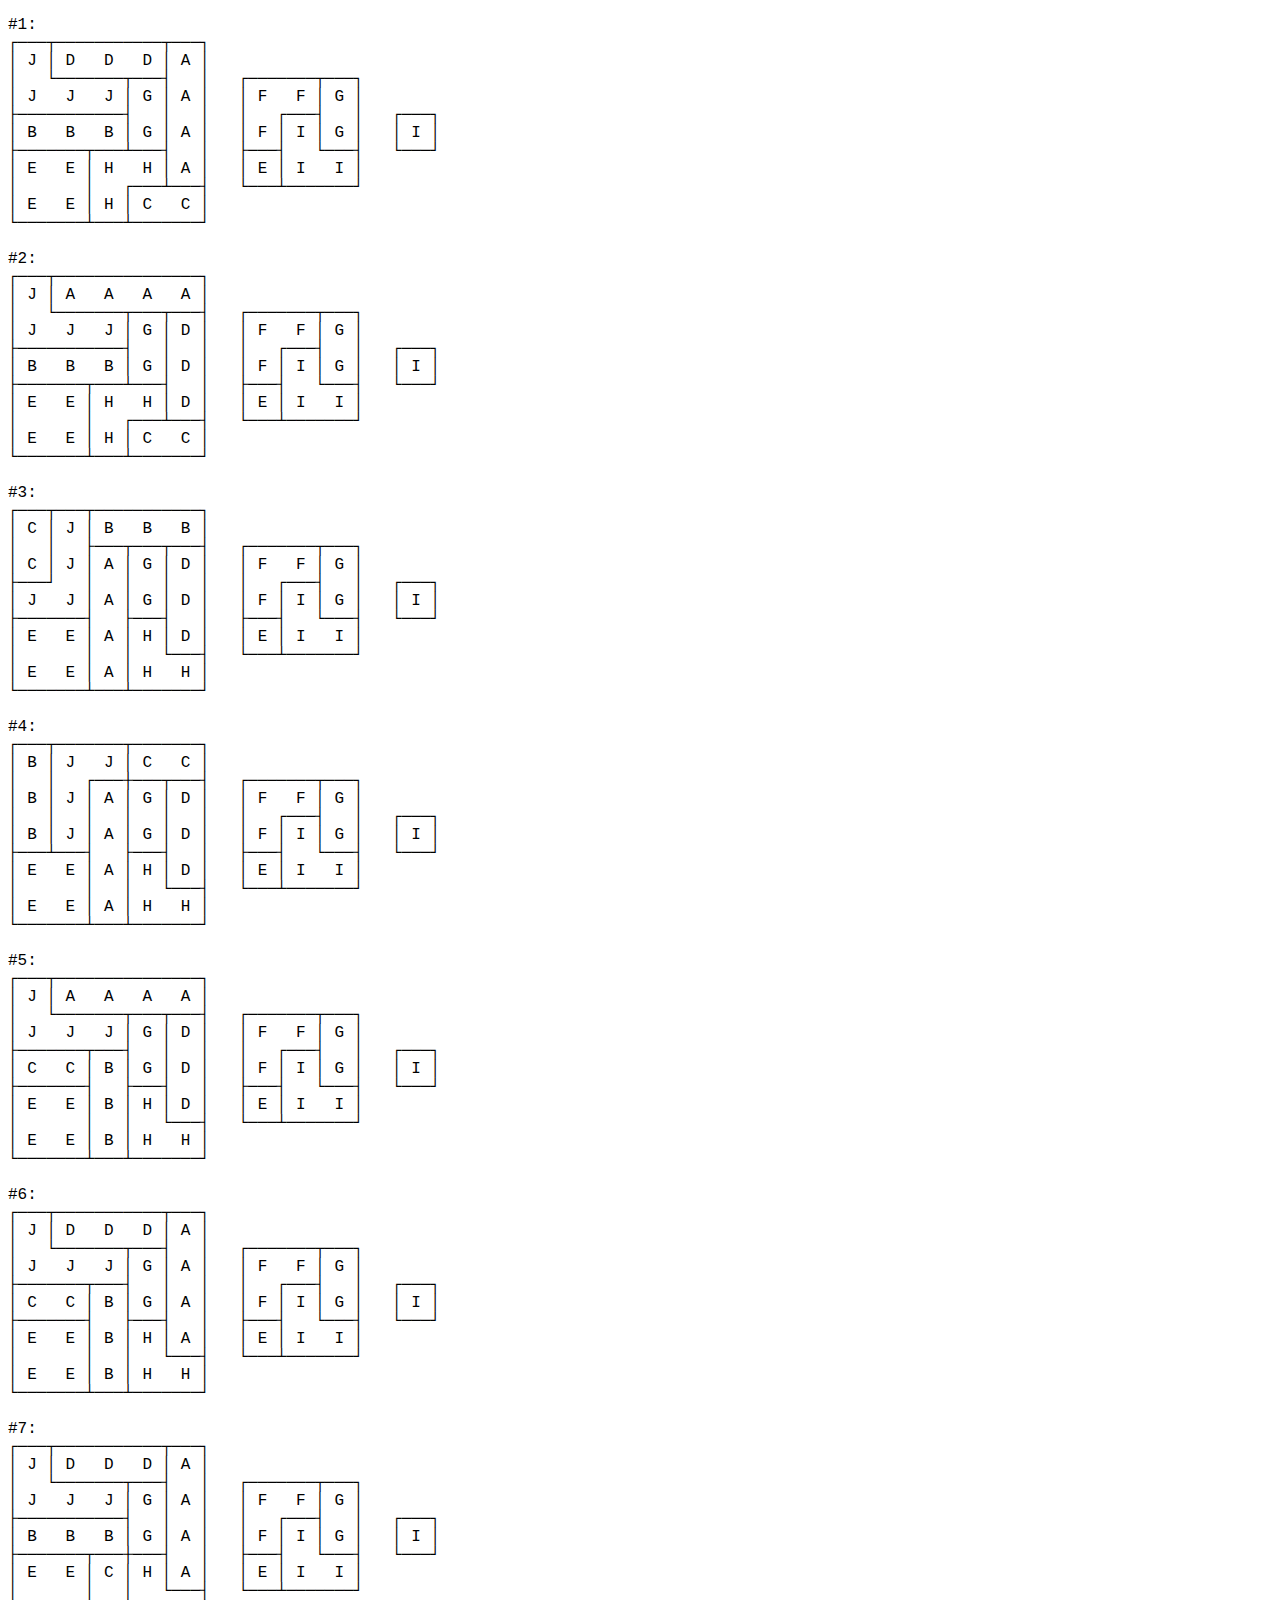
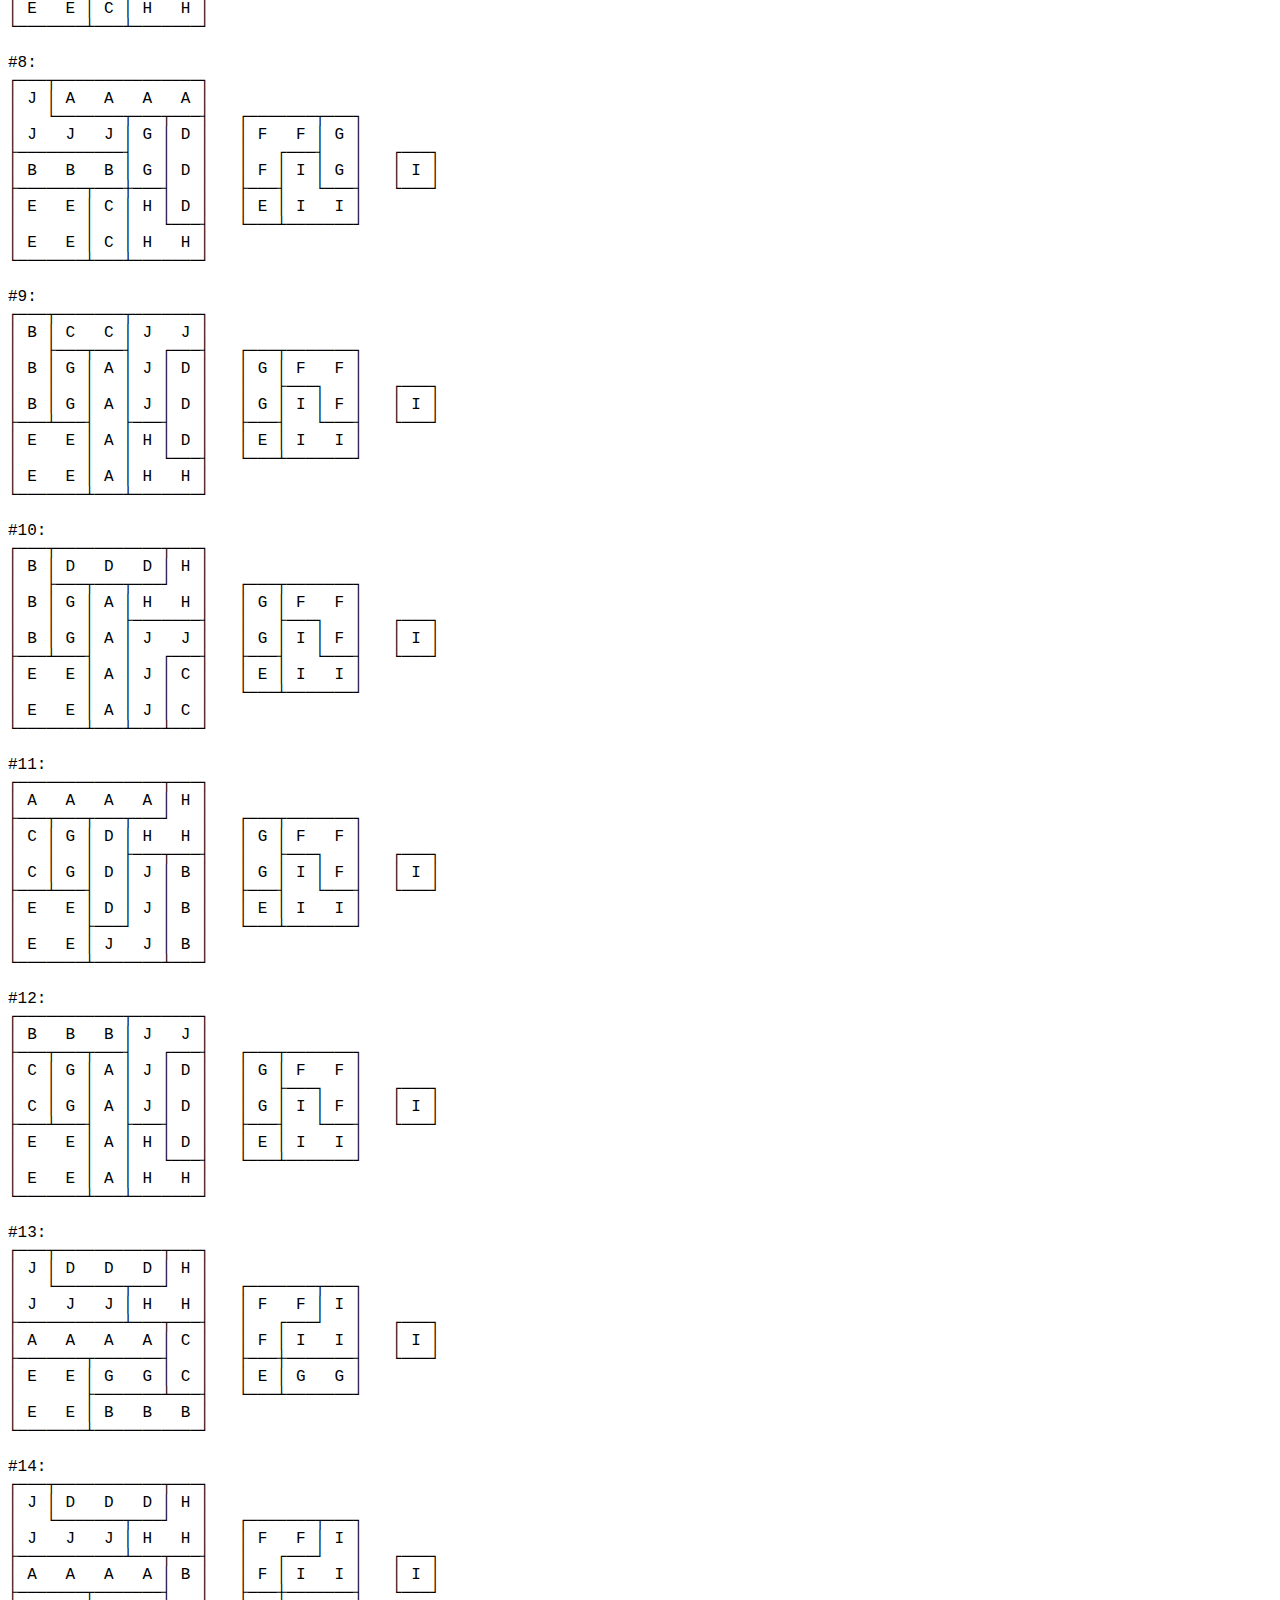
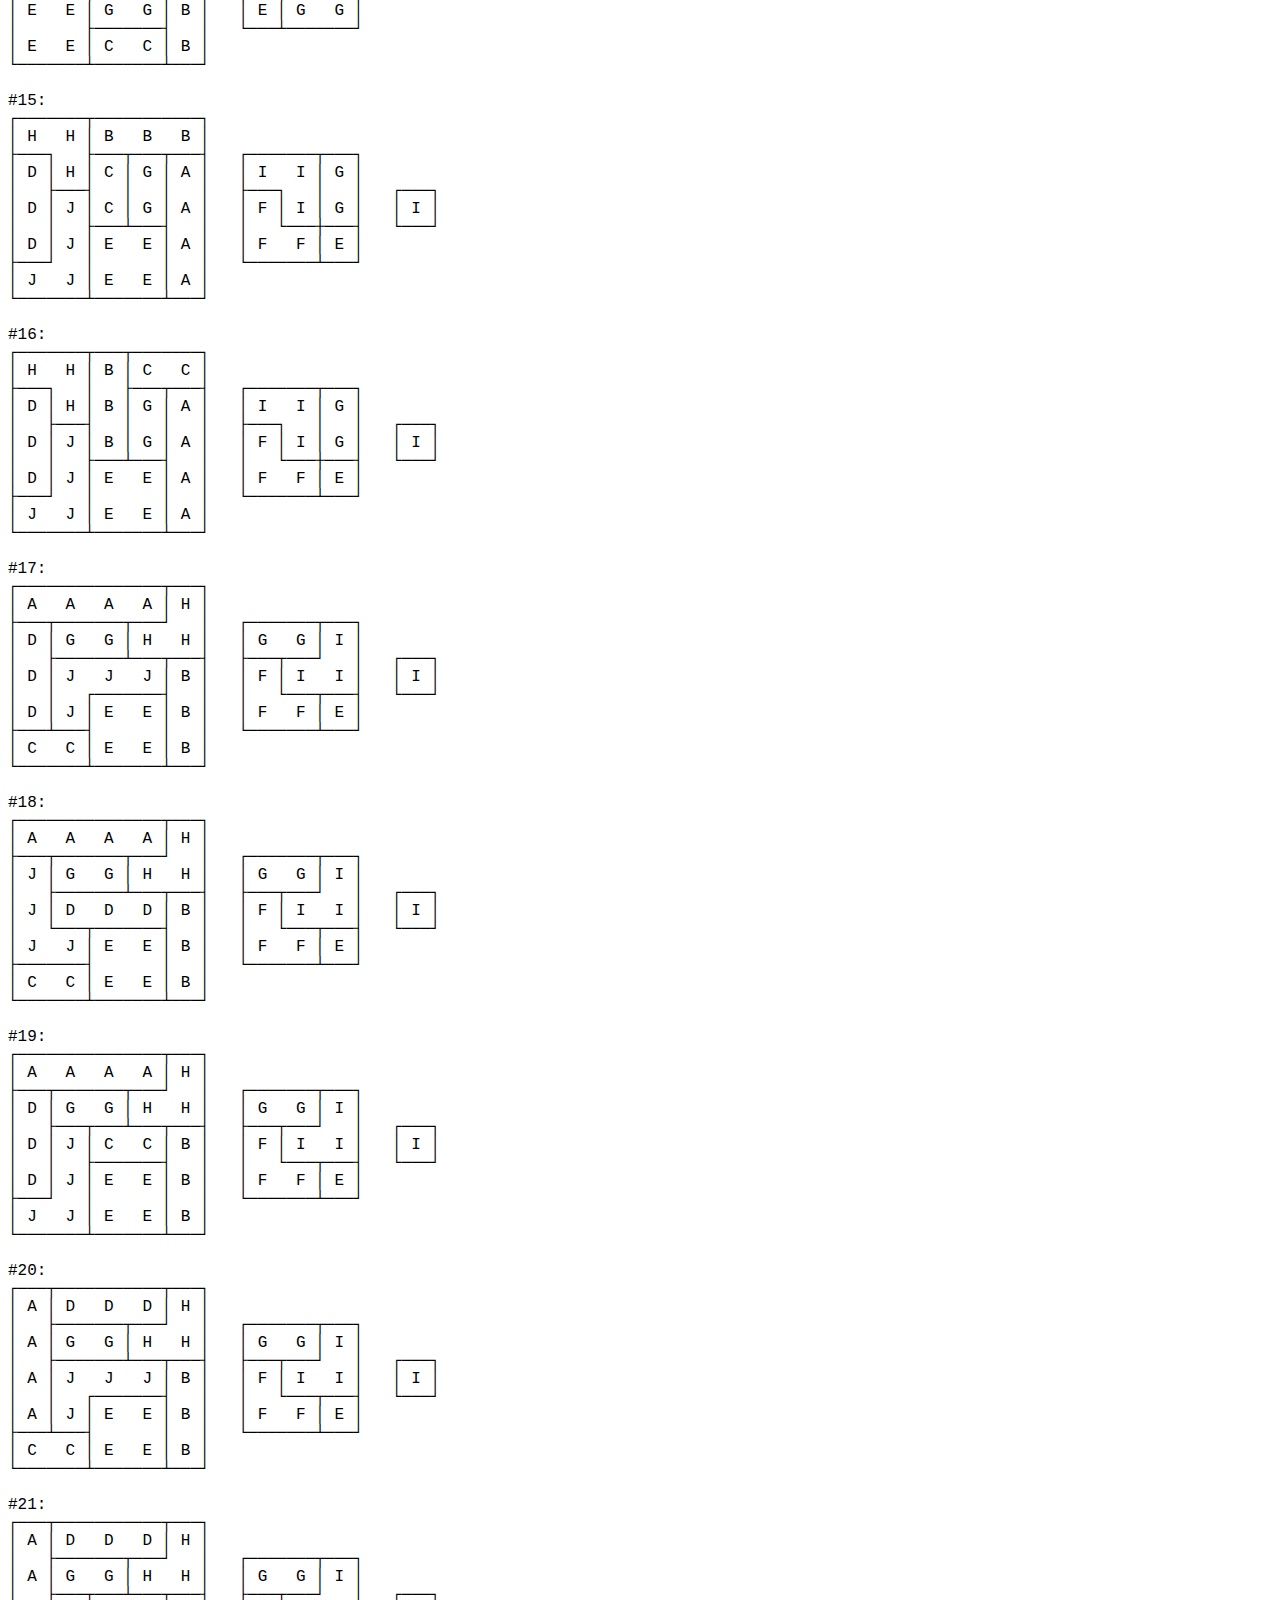
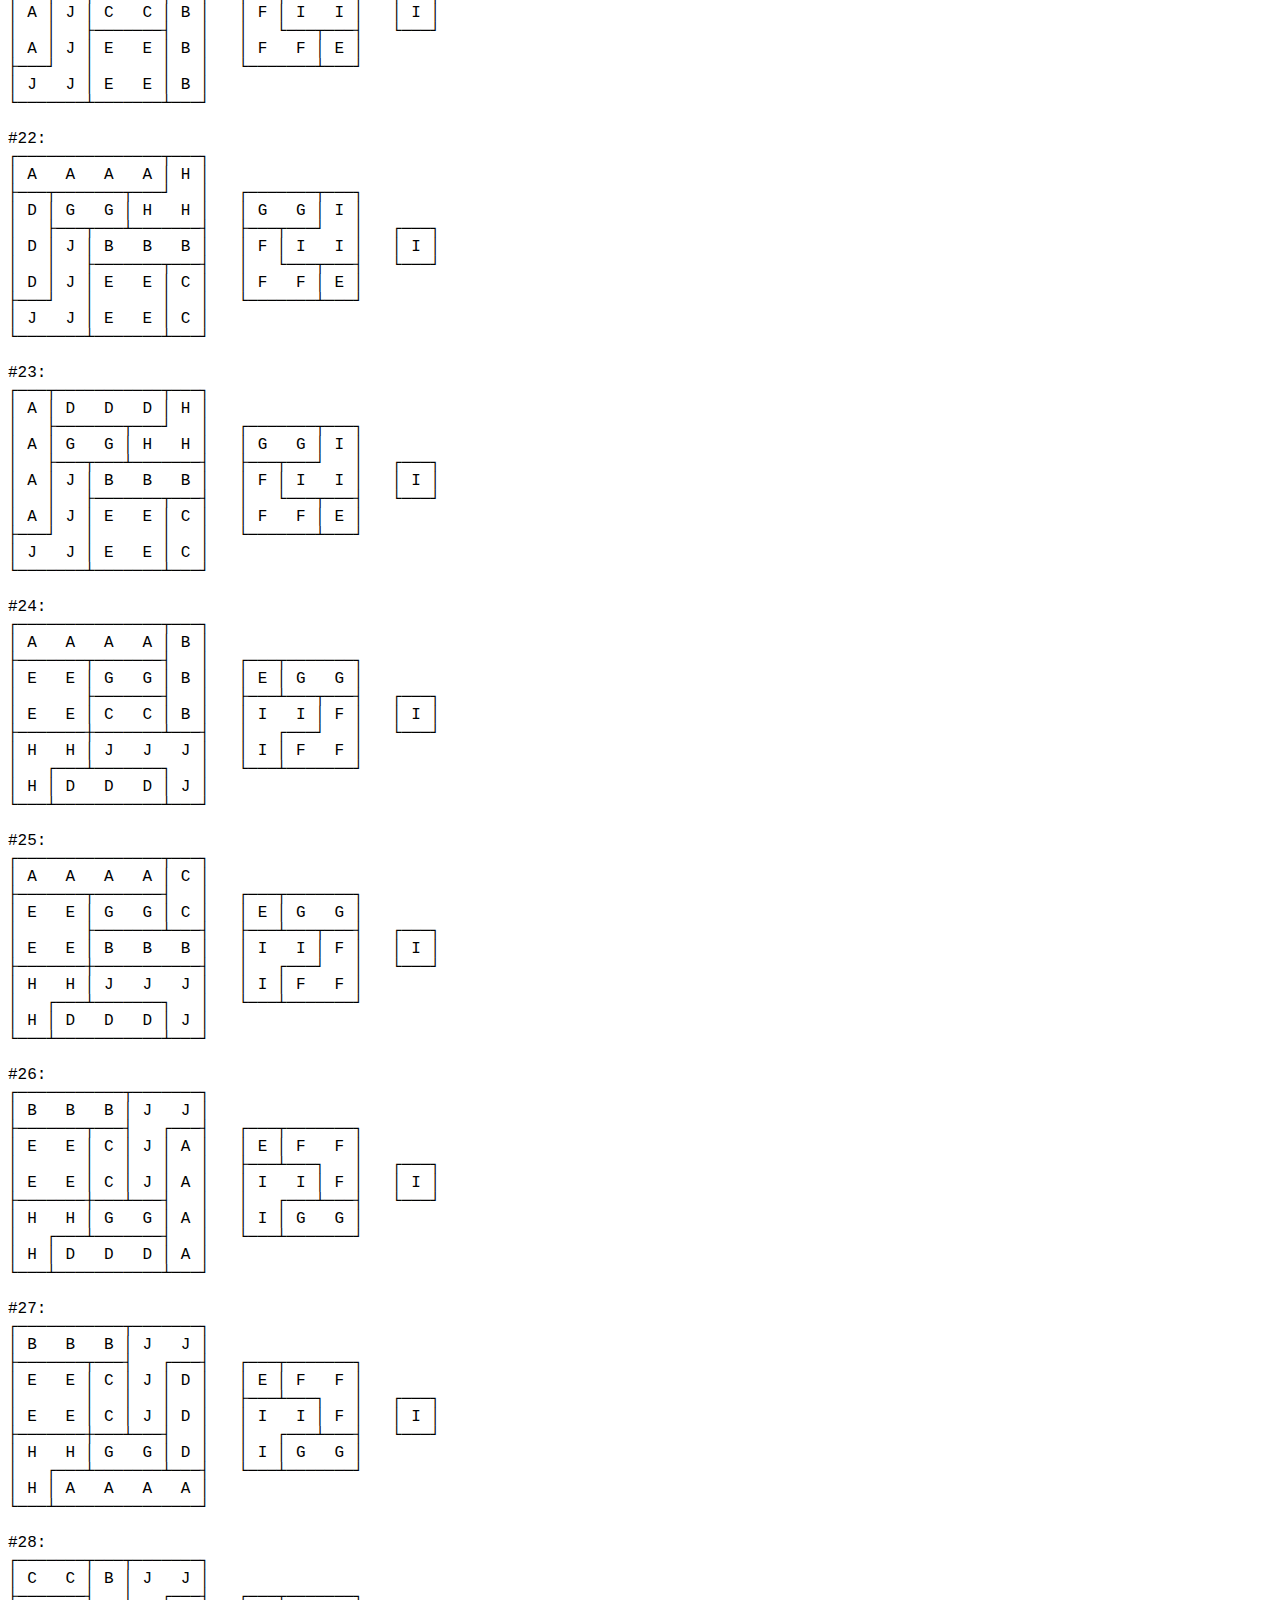
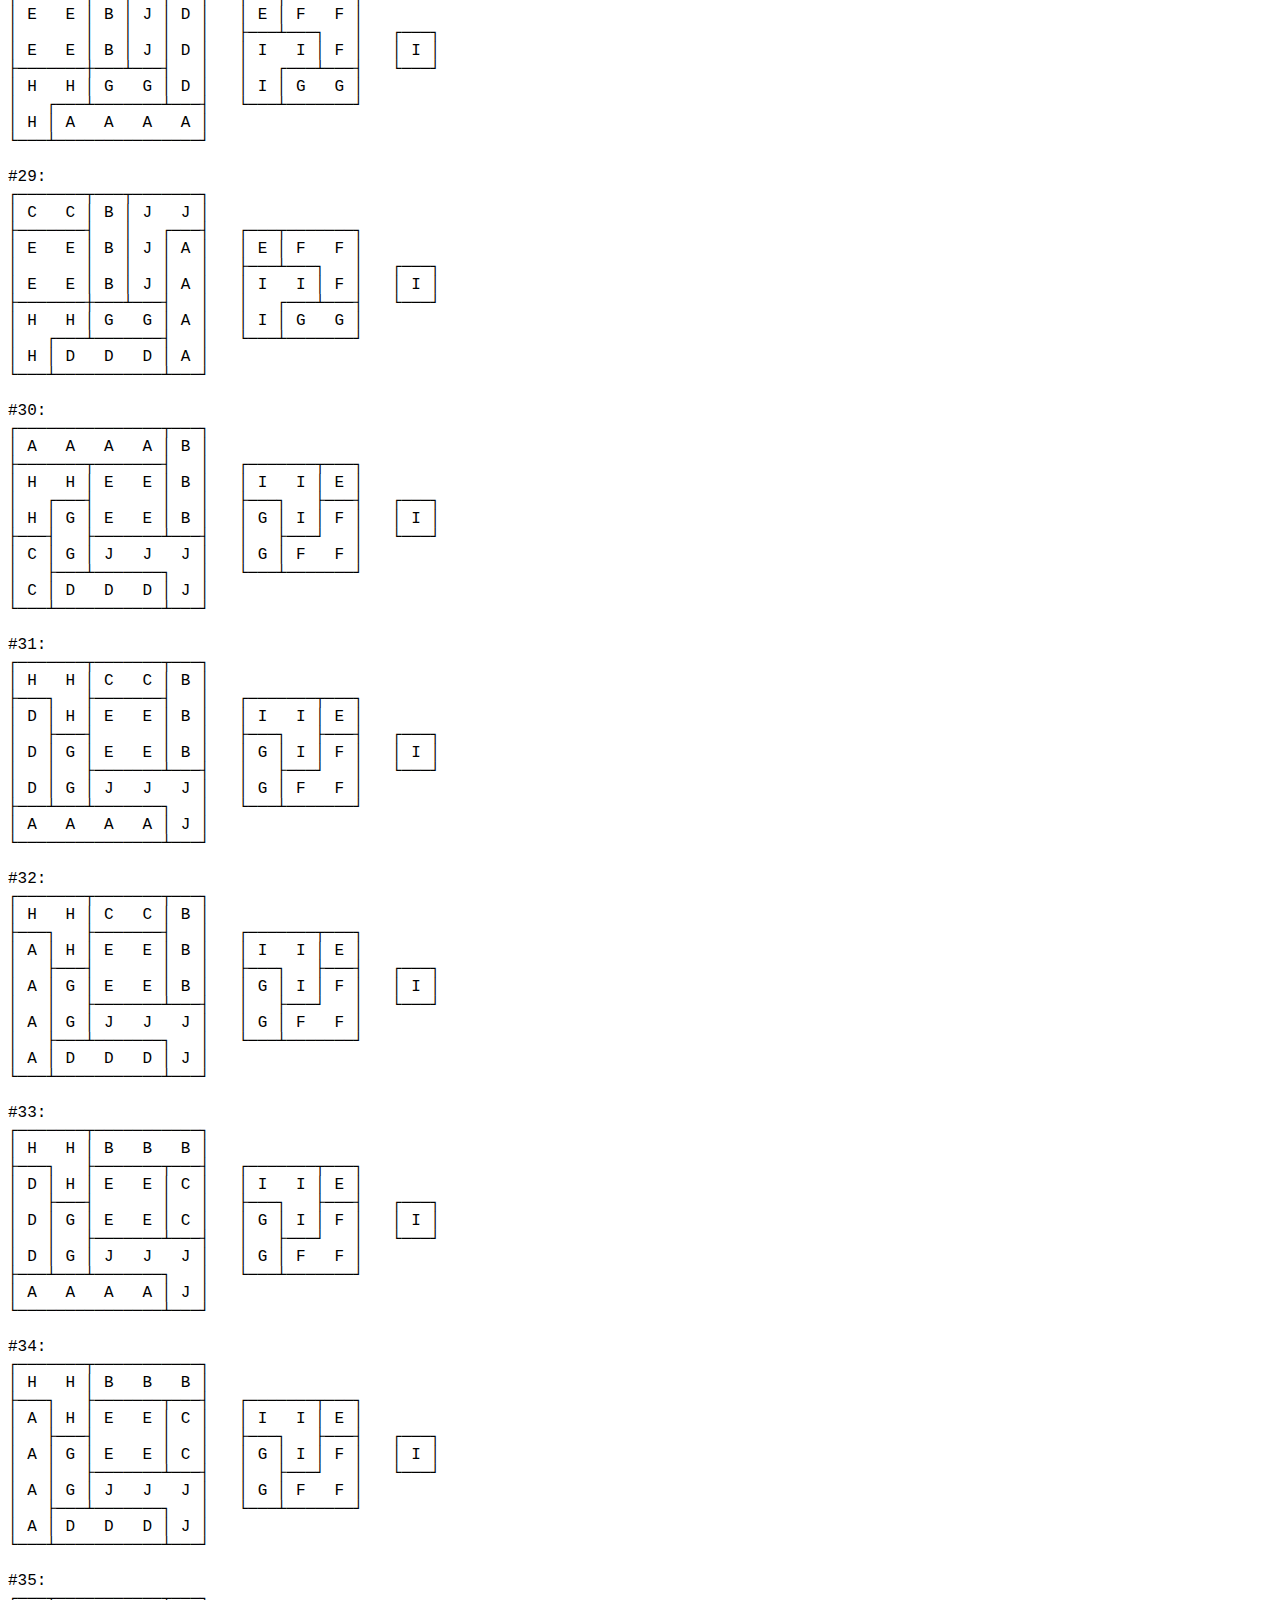
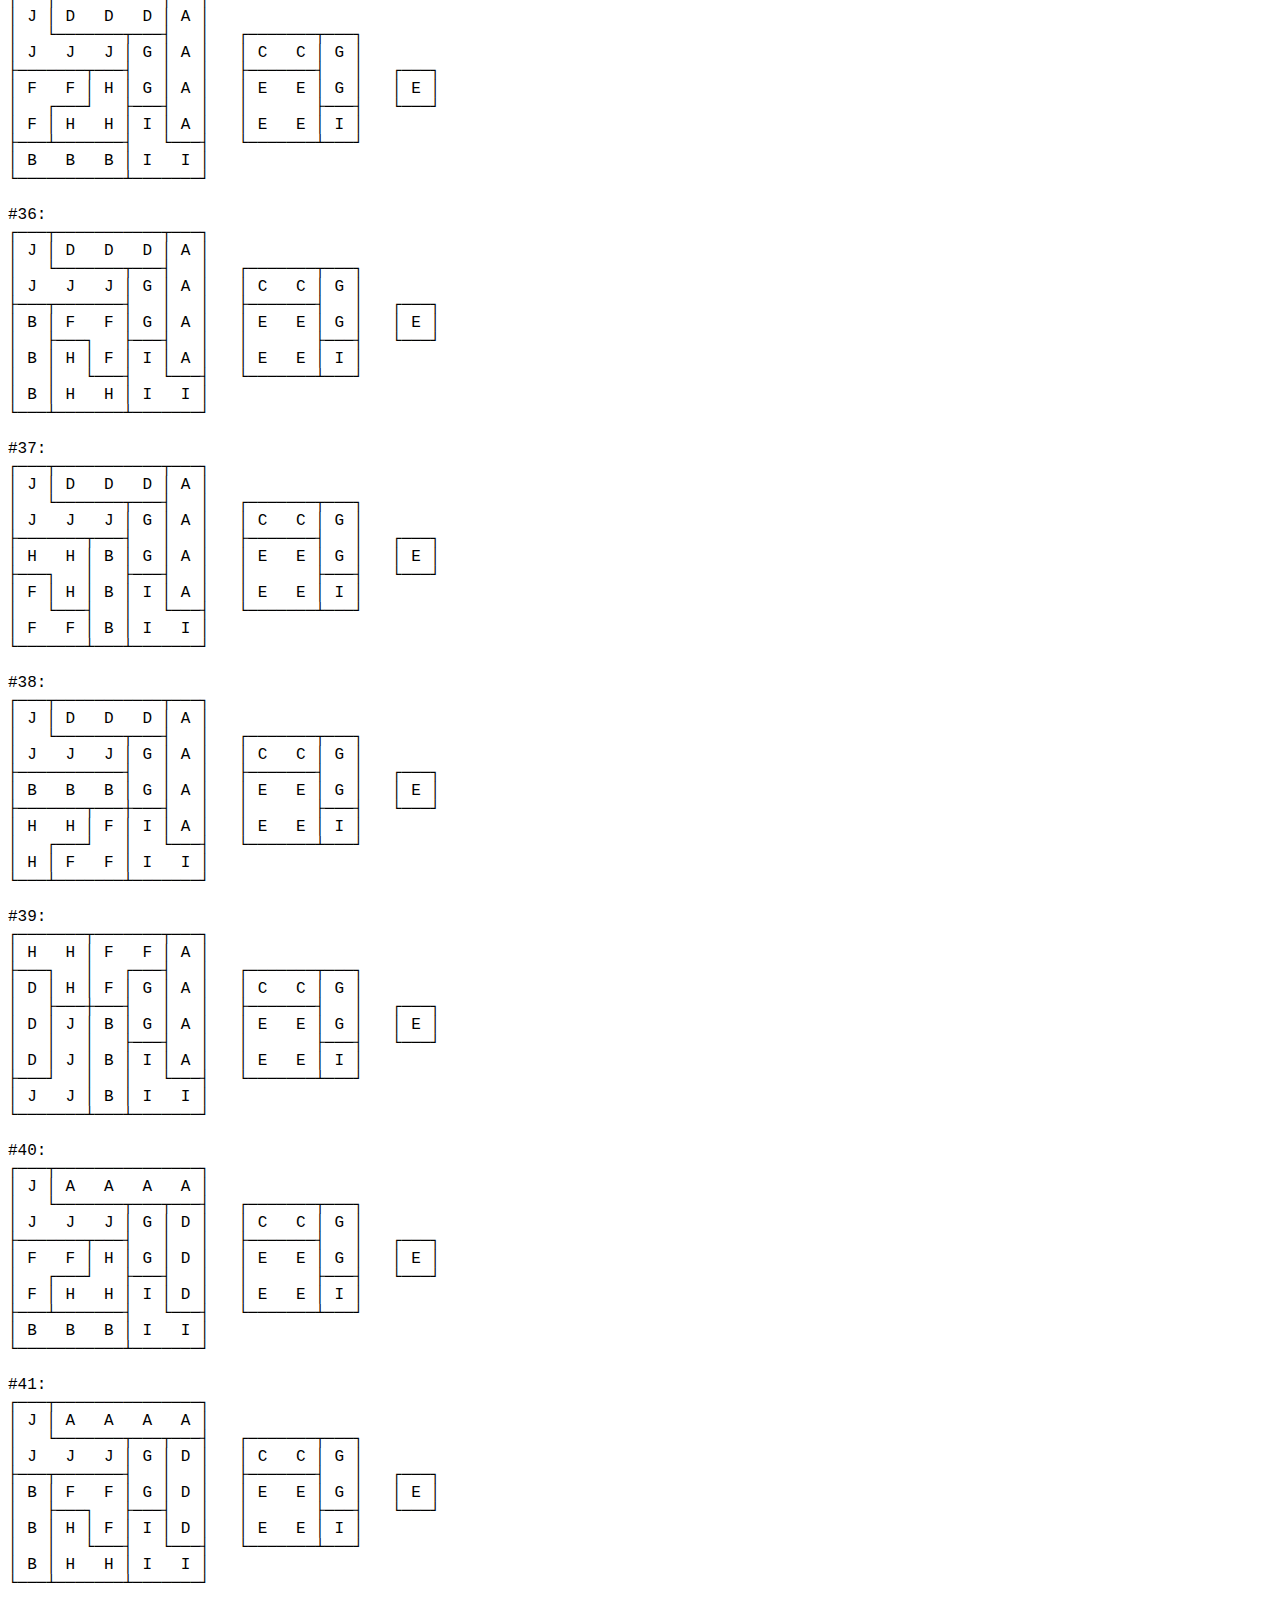
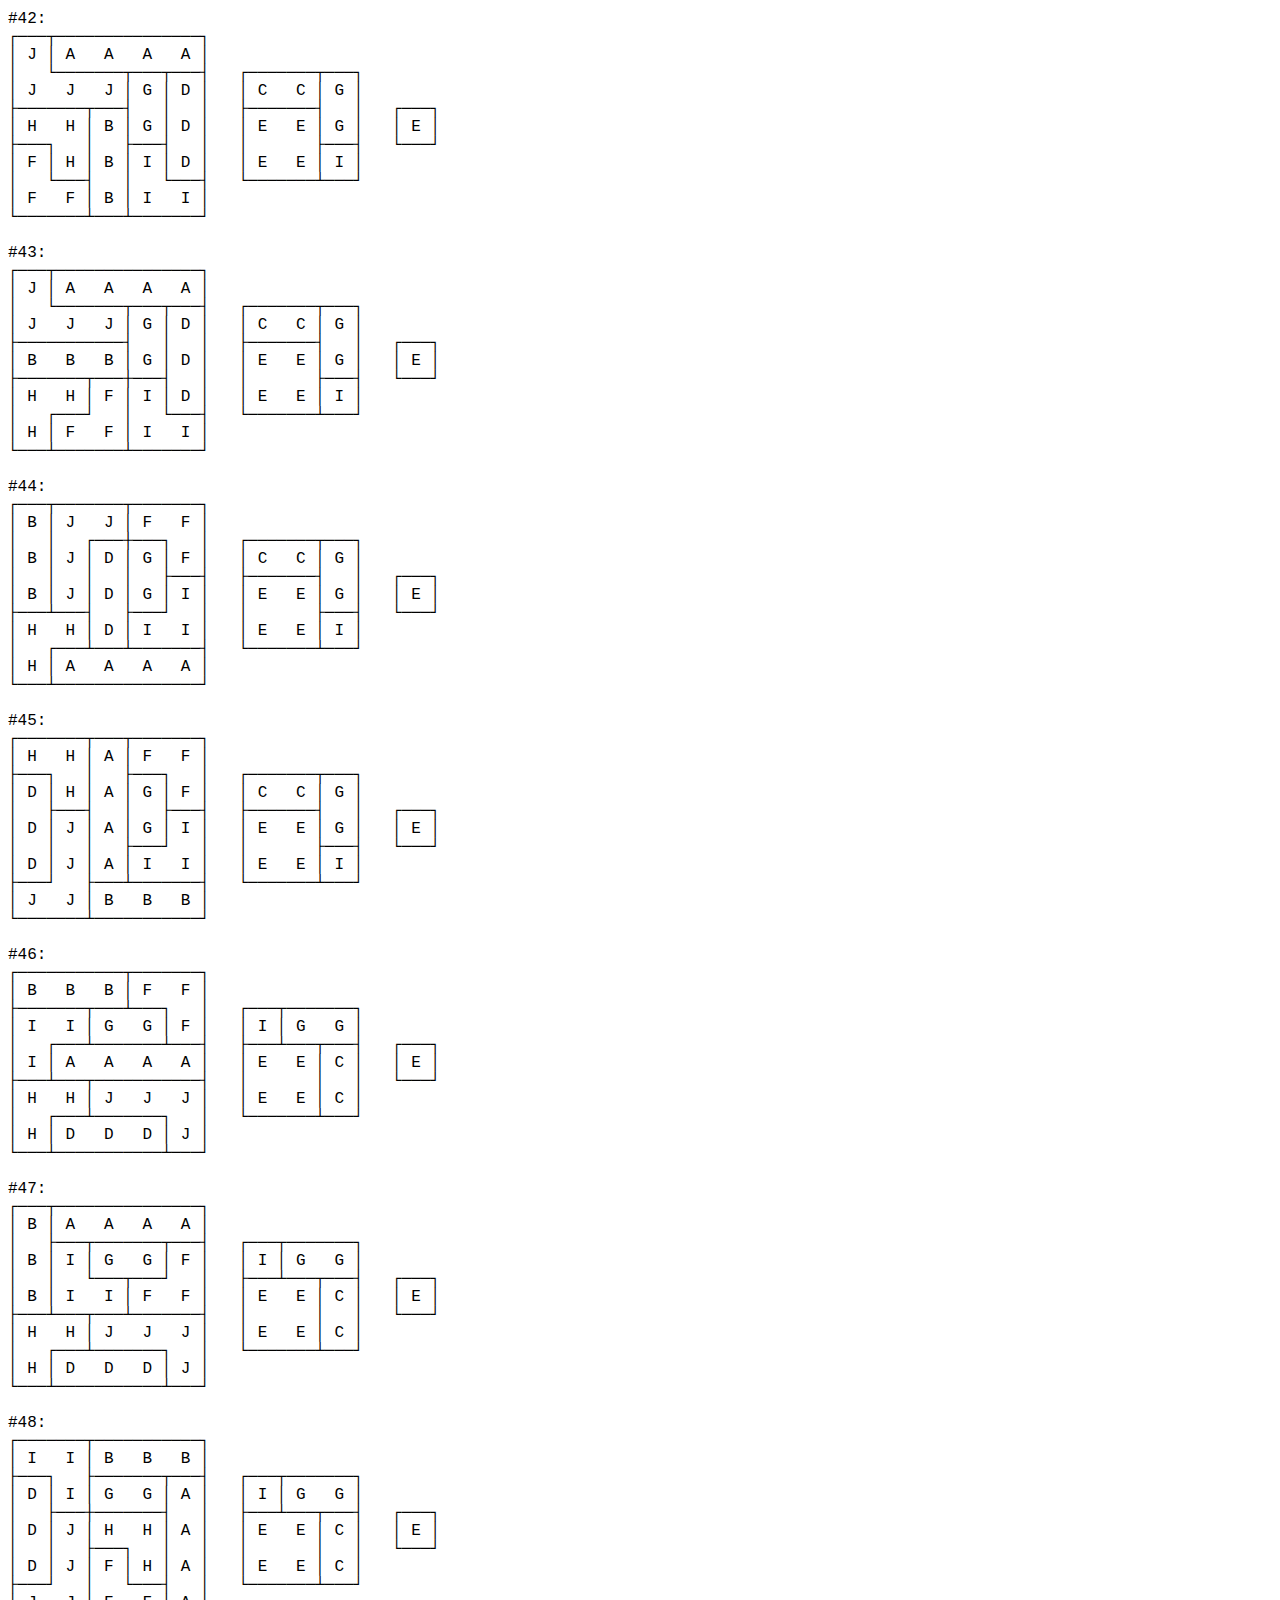
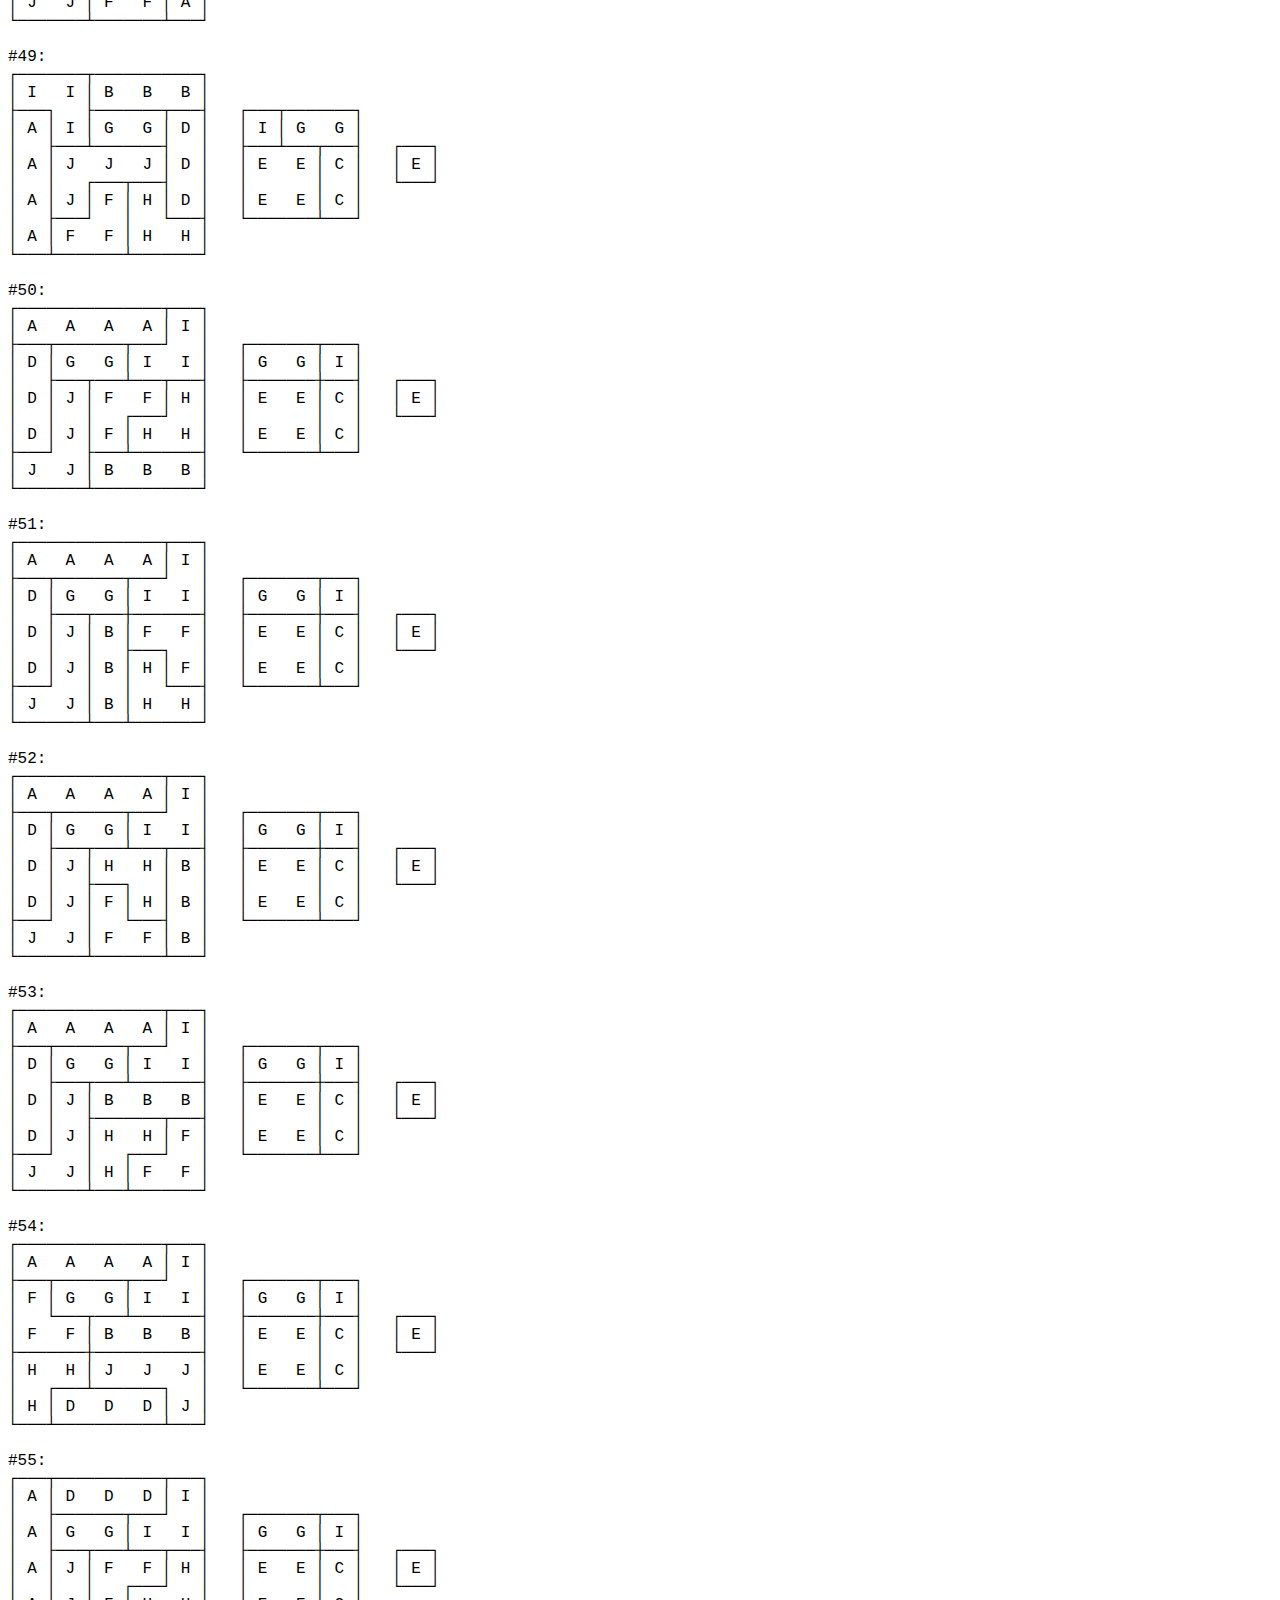
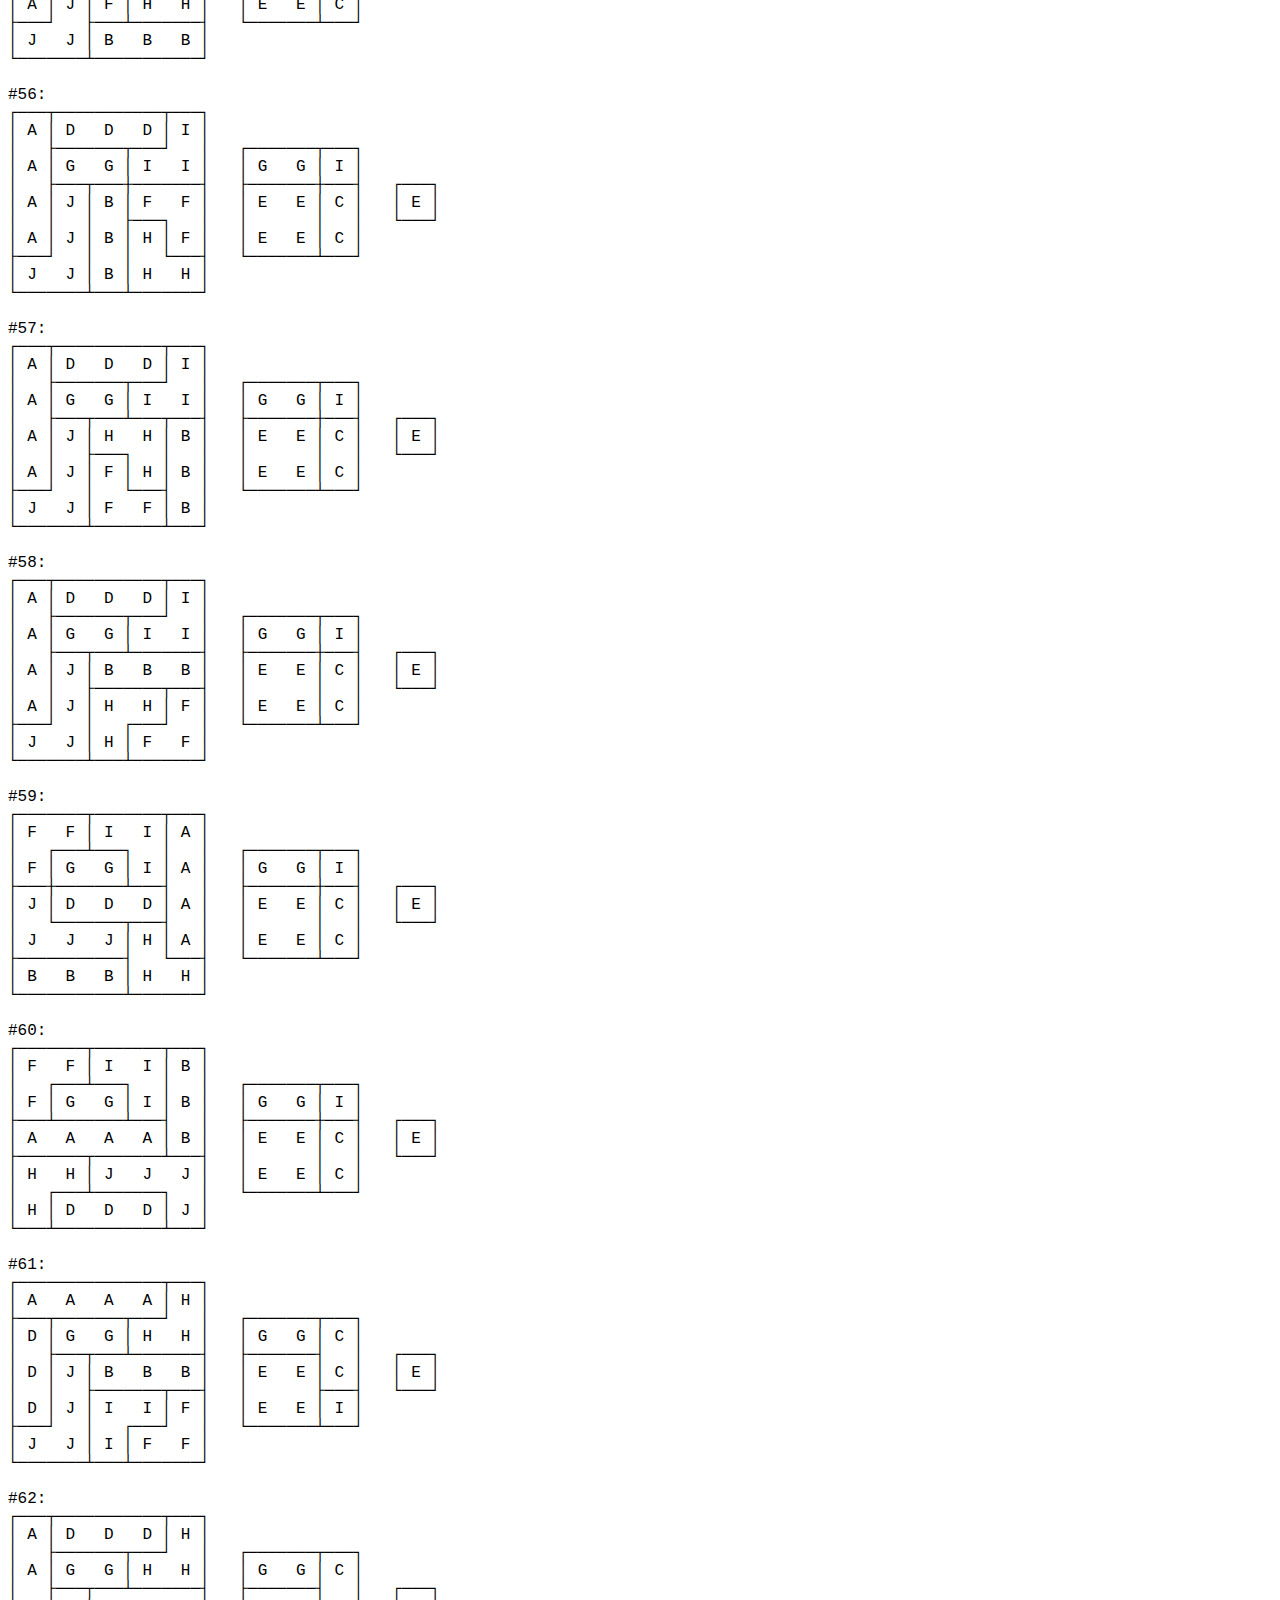
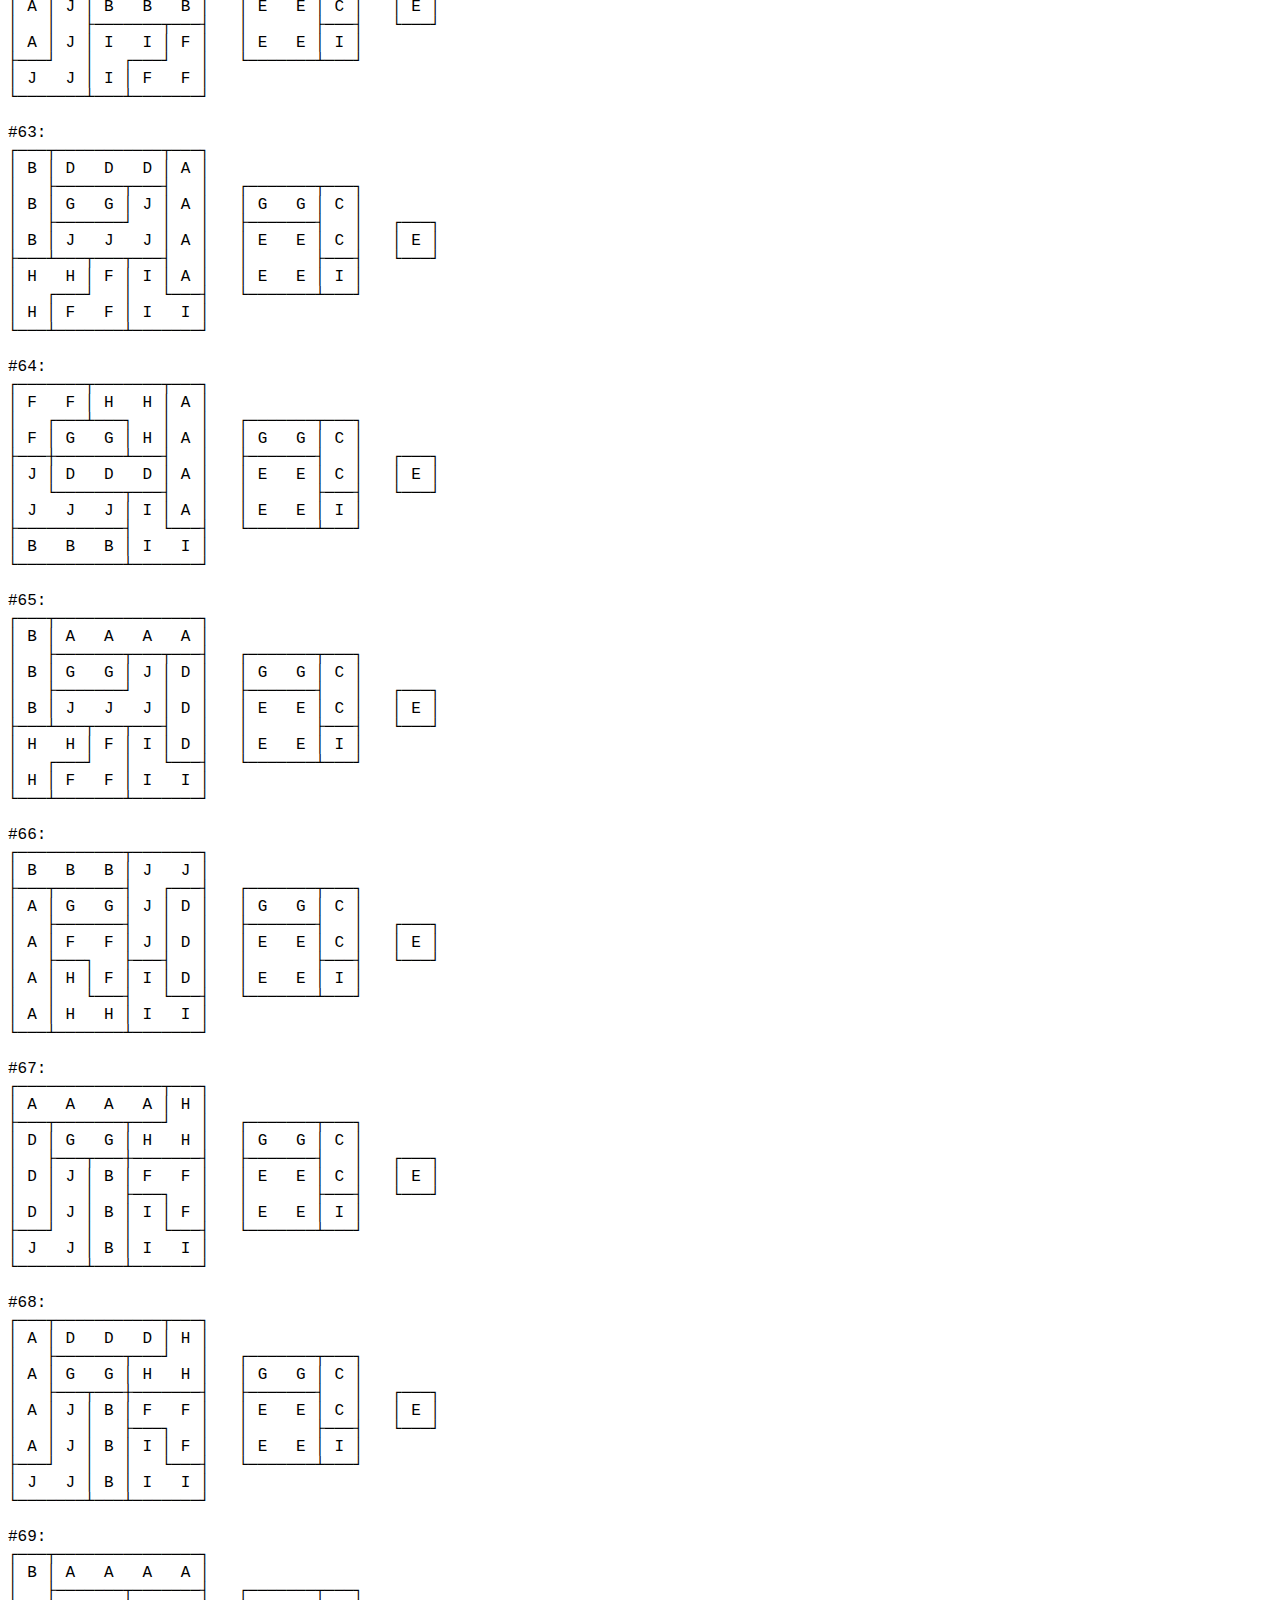
<file: content/Programming/pyramid-slns.html>
<!DOCTYPE html>
<html lang="en">
<head>
  <meta charset="utf-8">
</head>
<body>
<pre style="font-family:'Courier New', Courier, monospace">
#1:
┌───┬───────────┬───┐                           
│ J │ D   D   D │ A │                           
│   └───────┬───┤   │   ┌───────┬───┐           
│ J   J   J │ G │ A │   │ F   F │ G │           
├───────────┤   │   │   │   ┌───┤   │   ┌───┐   
│ B   B   B │ G │ A │   │ F │ I │ G │   │ I │   
├───────┬───┴───┤   │   ├───┤   └───┤   └───┘   
│ E   E │ H   H │ A │   │ E │ I   I │           
│       │   ┌───┴───┤   └───┴───────┘           
│ E   E │ H │ C   C │                           
└───────┴───┴───────┘                           
                                                
#2:
┌───┬───────────────┐                           
│ J │ A   A   A   A │                           
│   └───────┬───┬───┤   ┌───────┬───┐           
│ J   J   J │ G │ D │   │ F   F │ G │           
├───────────┤   │   │   │   ┌───┤   │   ┌───┐   
│ B   B   B │ G │ D │   │ F │ I │ G │   │ I │   
├───────┬───┴───┤   │   ├───┤   └───┤   └───┘   
│ E   E │ H   H │ D │   │ E │ I   I │           
│       │   ┌───┴───┤   └───┴───────┘           
│ E   E │ H │ C   C │                           
└───────┴───┴───────┘                           
                                                
#3:
┌───┬───┬───────────┐                           
│ C │ J │ B   B   B │                           
│   │   ├───┬───┬───┤   ┌───────┬───┐           
│ C │ J │ A │ G │ D │   │ F   F │ G │           
├───┘   │   │   │   │   │   ┌───┤   │   ┌───┐   
│ J   J │ A │ G │ D │   │ F │ I │ G │   │ I │   
├───────┤   ├───┤   │   ├───┤   └───┤   └───┘   
│ E   E │ A │ H │ D │   │ E │ I   I │           
│       │   │   └───┤   └───┴───────┘           
│ E   E │ A │ H   H │                           
└───────┴───┴───────┘                           
                                                
#4:
┌───┬───────┬───────┐                           
│ B │ J   J │ C   C │                           
│   │   ┌───┼───┬───┤   ┌───────┬───┐           
│ B │ J │ A │ G │ D │   │ F   F │ G │           
│   │   │   │   │   │   │   ┌───┤   │   ┌───┐   
│ B │ J │ A │ G │ D │   │ F │ I │ G │   │ I │   
├───┴───┤   ├───┤   │   ├───┤   └───┤   └───┘   
│ E   E │ A │ H │ D │   │ E │ I   I │           
│       │   │   └───┤   └───┴───────┘           
│ E   E │ A │ H   H │                           
└───────┴───┴───────┘                           
                                                
#5:
┌───┬───────────────┐                           
│ J │ A   A   A   A │                           
│   └───────┬───┬───┤   ┌───────┬───┐           
│ J   J   J │ G │ D │   │ F   F │ G │           
├───────┬───┤   │   │   │   ┌───┤   │   ┌───┐   
│ C   C │ B │ G │ D │   │ F │ I │ G │   │ I │   
├───────┤   ├───┤   │   ├───┤   └───┤   └───┘   
│ E   E │ B │ H │ D │   │ E │ I   I │           
│       │   │   └───┤   └───┴───────┘           
│ E   E │ B │ H   H │                           
└───────┴───┴───────┘                           
                                                
#6:
┌───┬───────────┬───┐                           
│ J │ D   D   D │ A │                           
│   └───────┬───┤   │   ┌───────┬───┐           
│ J   J   J │ G │ A │   │ F   F │ G │           
├───────┬───┤   │   │   │   ┌───┤   │   ┌───┐   
│ C   C │ B │ G │ A │   │ F │ I │ G │   │ I │   
├───────┤   ├───┤   │   ├───┤   └───┤   └───┘   
│ E   E │ B │ H │ A │   │ E │ I   I │           
│       │   │   └───┤   └───┴───────┘           
│ E   E │ B │ H   H │                           
└───────┴───┴───────┘                           
                                                
#7:
┌───┬───────────┬───┐                           
│ J │ D   D   D │ A │                           
│   └───────┬───┤   │   ┌───────┬───┐           
│ J   J   J │ G │ A │   │ F   F │ G │           
├───────────┤   │   │   │   ┌───┤   │   ┌───┐   
│ B   B   B │ G │ A │   │ F │ I │ G │   │ I │   
├───────┬───┼───┤   │   ├───┤   └───┤   └───┘   
│ E   E │ C │ H │ A │   │ E │ I   I │           
│       │   │   └───┤   └───┴───────┘           
│ E   E │ C │ H   H │                           
└───────┴───┴───────┘                           
                                                
#8:
┌───┬───────────────┐                           
│ J │ A   A   A   A │                           
│   └───────┬───┬───┤   ┌───────┬───┐           
│ J   J   J │ G │ D │   │ F   F │ G │           
├───────────┤   │   │   │   ┌───┤   │   ┌───┐   
│ B   B   B │ G │ D │   │ F │ I │ G │   │ I │   
├───────┬───┼───┤   │   ├───┤   └───┤   └───┘   
│ E   E │ C │ H │ D │   │ E │ I   I │           
│       │   │   └───┤   └───┴───────┘           
│ E   E │ C │ H   H │                           
└───────┴───┴───────┘                           
                                                
#9:
┌───┬───────┬───────┐                           
│ B │ C   C │ J   J │                           
│   ├───┬───┤   ┌───┤   ┌───┬───────┐           
│ B │ G │ A │ J │ D │   │ G │ F   F │           
│   │   │   │   │   │   │   ├───┐   │   ┌───┐   
│ B │ G │ A │ J │ D │   │ G │ I │ F │   │ I │   
├───┴───┤   ├───┤   │   ├───┤   └───┤   └───┘   
│ E   E │ A │ H │ D │   │ E │ I   I │           
│       │   │   └───┤   └───┴───────┘           
│ E   E │ A │ H   H │                           
└───────┴───┴───────┘                           
                                                
#10:
┌───┬───────────┬───┐                           
│ B │ D   D   D │ H │                           
│   ├───┬───┬───┘   │   ┌───┬───────┐           
│ B │ G │ A │ H   H │   │ G │ F   F │           
│   │   │   ├───────┤   │   ├───┐   │   ┌───┐   
│ B │ G │ A │ J   J │   │ G │ I │ F │   │ I │   
├───┴───┤   │   ┌───┤   ├───┤   └───┤   └───┘   
│ E   E │ A │ J │ C │   │ E │ I   I │           
│       │   │   │   │   └───┴───────┘           
│ E   E │ A │ J │ C │                           
└───────┴───┴───┴───┘                           
                                                
#11:
┌───────────────┬───┐                           
│ A   A   A   A │ H │                           
├───┬───┬───┬───┘   │   ┌───┬───────┐           
│ C │ G │ D │ H   H │   │ G │ F   F │           
│   │   │   ├───┬───┤   │   ├───┐   │   ┌───┐   
│ C │ G │ D │ J │ B │   │ G │ I │ F │   │ I │   
├───┴───┤   │   │   │   ├───┤   └───┤   └───┘   
│ E   E │ D │ J │ B │   │ E │ I   I │           
│       ├───┘   │   │   └───┴───────┘           
│ E   E │ J   J │ B │                           
└───────┴───────┴───┘                           
                                                
#12:
┌───────────┬───────┐                           
│ B   B   B │ J   J │                           
├───┬───┬───┤   ┌───┤   ┌───┬───────┐           
│ C │ G │ A │ J │ D │   │ G │ F   F │           
│   │   │   │   │   │   │   ├───┐   │   ┌───┐   
│ C │ G │ A │ J │ D │   │ G │ I │ F │   │ I │   
├───┴───┤   ├───┤   │   ├───┤   └───┤   └───┘   
│ E   E │ A │ H │ D │   │ E │ I   I │           
│       │   │   └───┤   └───┴───────┘           
│ E   E │ A │ H   H │                           
└───────┴───┴───────┘                           
                                                
#13:
┌───┬───────────┬───┐                           
│ J │ D   D   D │ H │                           
│   └───────┬───┘   │   ┌───────┬───┐           
│ J   J   J │ H   H │   │ F   F │ I │           
├───────────┴───┬───┤   │   ┌───┘   │   ┌───┐   
│ A   A   A   A │ C │   │ F │ I   I │   │ I │   
├───────┬───────┤   │   ├───┼───────┤   └───┘   
│ E   E │ G   G │ C │   │ E │ G   G │           
│       ├───────┴───┤   └───┴───────┘           
│ E   E │ B   B   B │                           
└───────┴───────────┘                           
                                                
#14:
┌───┬───────────┬───┐                           
│ J │ D   D   D │ H │                           
│   └───────┬───┘   │   ┌───────┬───┐           
│ J   J   J │ H   H │   │ F   F │ I │           
├───────────┴───┬───┤   │   ┌───┘   │   ┌───┐   
│ A   A   A   A │ B │   │ F │ I   I │   │ I │   
├───────┬───────┤   │   ├───┼───────┤   └───┘   
│ E   E │ G   G │ B │   │ E │ G   G │           
│       ├───────┤   │   └───┴───────┘           
│ E   E │ C   C │ B │                           
└───────┴───────┴───┘                           
                                                
#15:
┌───────┬───────────┐                           
│ H   H │ B   B   B │                           
├───┐   ├───┬───┬───┤   ┌───────┬───┐           
│ D │ H │ C │ G │ A │   │ I   I │ G │           
│   ├───┤   │   │   │   ├───┐   │   │   ┌───┐   
│ D │ J │ C │ G │ A │   │ F │ I │ G │   │ I │   
│   │   ├───┴───┤   │   │   └───┼───┤   └───┘   
│ D │ J │ E   E │ A │   │ F   F │ E │           
├───┘   │       │   │   └───────┴───┘           
│ J   J │ E   E │ A │                           
└───────┴───────┴───┘                           
                                                
#16:
┌───────┬───┬───────┐                           
│ H   H │ B │ C   C │                           
├───┐   │   ├───┬───┤   ┌───────┬───┐           
│ D │ H │ B │ G │ A │   │ I   I │ G │           
│   ├───┤   │   │   │   ├───┐   │   │   ┌───┐   
│ D │ J │ B │ G │ A │   │ F │ I │ G │   │ I │   
│   │   ├───┴───┤   │   │   └───┼───┤   └───┘   
│ D │ J │ E   E │ A │   │ F   F │ E │           
├───┘   │       │   │   └───────┴───┘           
│ J   J │ E   E │ A │                           
└───────┴───────┴───┘                           
                                                
#17:
┌───────────────┬───┐                           
│ A   A   A   A │ H │                           
├───┬───────┬───┘   │   ┌───────┬───┐           
│ D │ G   G │ H   H │   │ G   G │ I │           
│   ├───────┴───┬───┤   ├───┬───┘   │   ┌───┐   
│ D │ J   J   J │ B │   │ F │ I   I │   │ I │   
│   │   ┌───────┤   │   │   └───┬───┤   └───┘   
│ D │ J │ E   E │ B │   │ F   F │ E │           
├───┴───┤       │   │   └───────┴───┘           
│ C   C │ E   E │ B │                           
└───────┴───────┴───┘                           
                                                
#18:
┌───────────────┬───┐                           
│ A   A   A   A │ H │                           
├───┬───────┬───┘   │   ┌───────┬───┐           
│ J │ G   G │ H   H │   │ G   G │ I │           
│   ├───────┴───┬───┤   ├───┬───┘   │   ┌───┐   
│ J │ D   D   D │ B │   │ F │ I   I │   │ I │   
│   └───┬───────┤   │   │   └───┬───┤   └───┘   
│ J   J │ E   E │ B │   │ F   F │ E │           
├───────┤       │   │   └───────┴───┘           
│ C   C │ E   E │ B │                           
└───────┴───────┴───┘                           
                                                
#19:
┌───────────────┬───┐                           
│ A   A   A   A │ H │                           
├───┬───────┬───┘   │   ┌───────┬───┐           
│ D │ G   G │ H   H │   │ G   G │ I │           
│   ├───┬───┴───┬───┤   ├───┬───┘   │   ┌───┐   
│ D │ J │ C   C │ B │   │ F │ I   I │   │ I │   
│   │   ├───────┤   │   │   └───┬───┤   └───┘   
│ D │ J │ E   E │ B │   │ F   F │ E │           
├───┘   │       │   │   └───────┴───┘           
│ J   J │ E   E │ B │                           
└───────┴───────┴───┘                           
                                                
#20:
┌───┬───────────┬───┐                           
│ A │ D   D   D │ H │                           
│   ├───────┬───┘   │   ┌───────┬───┐           
│ A │ G   G │ H   H │   │ G   G │ I │           
│   ├───────┴───┬───┤   ├───┬───┘   │   ┌───┐   
│ A │ J   J   J │ B │   │ F │ I   I │   │ I │   
│   │   ┌───────┤   │   │   └───┬───┤   └───┘   
│ A │ J │ E   E │ B │   │ F   F │ E │           
├───┴───┤       │   │   └───────┴───┘           
│ C   C │ E   E │ B │                           
└───────┴───────┴───┘                           
                                                
#21:
┌───┬───────────┬───┐                           
│ A │ D   D   D │ H │                           
│   ├───────┬───┘   │   ┌───────┬───┐           
│ A │ G   G │ H   H │   │ G   G │ I │           
│   ├───┬───┴───┬───┤   ├───┬───┘   │   ┌───┐   
│ A │ J │ C   C │ B │   │ F │ I   I │   │ I │   
│   │   ├───────┤   │   │   └───┬───┤   └───┘   
│ A │ J │ E   E │ B │   │ F   F │ E │           
├───┘   │       │   │   └───────┴───┘           
│ J   J │ E   E │ B │                           
└───────┴───────┴───┘                           
                                                
#22:
┌───────────────┬───┐                           
│ A   A   A   A │ H │                           
├───┬───────┬───┘   │   ┌───────┬───┐           
│ D │ G   G │ H   H │   │ G   G │ I │           
│   ├───┬───┴───────┤   ├───┬───┘   │   ┌───┐   
│ D │ J │ B   B   B │   │ F │ I   I │   │ I │   
│   │   ├───────┬───┤   │   └───┬───┤   └───┘   
│ D │ J │ E   E │ C │   │ F   F │ E │           
├───┘   │       │   │   └───────┴───┘           
│ J   J │ E   E │ C │                           
└───────┴───────┴───┘                           
                                                
#23:
┌───┬───────────┬───┐                           
│ A │ D   D   D │ H │                           
│   ├───────┬───┘   │   ┌───────┬───┐           
│ A │ G   G │ H   H │   │ G   G │ I │           
│   ├───┬───┴───────┤   ├───┬───┘   │   ┌───┐   
│ A │ J │ B   B   B │   │ F │ I   I │   │ I │   
│   │   ├───────┬───┤   │   └───┬───┤   └───┘   
│ A │ J │ E   E │ C │   │ F   F │ E │           
├───┘   │       │   │   └───────┴───┘           
│ J   J │ E   E │ C │                           
└───────┴───────┴───┘                           
                                                
#24:
┌───────────────┬───┐                           
│ A   A   A   A │ B │                           
├───────┬───────┤   │   ┌───┬───────┐           
│ E   E │ G   G │ B │   │ E │ G   G │           
│       ├───────┤   │   ├───┴───┬───┤   ┌───┐   
│ E   E │ C   C │ B │   │ I   I │ F │   │ I │   
├───────┼───────┴───┤   │   ┌───┘   │   └───┘   
│ H   H │ J   J   J │   │ I │ F   F │           
│   ┌───┴───────┐   │   └───┴───────┘           
│ H │ D   D   D │ J │                           
└───┴───────────┴───┘                           
                                                
#25:
┌───────────────┬───┐                           
│ A   A   A   A │ C │                           
├───────┬───────┤   │   ┌───┬───────┐           
│ E   E │ G   G │ C │   │ E │ G   G │           
│       ├───────┴───┤   ├───┴───┬───┤   ┌───┐   
│ E   E │ B   B   B │   │ I   I │ F │   │ I │   
├───────┼───────────┤   │   ┌───┘   │   └───┘   
│ H   H │ J   J   J │   │ I │ F   F │           
│   ┌───┴───────┐   │   └───┴───────┘           
│ H │ D   D   D │ J │                           
└───┴───────────┴───┘                           
                                                
#26:
┌───────────┬───────┐                           
│ B   B   B │ J   J │                           
├───────┬───┤   ┌───┤   ┌───┬───────┐           
│ E   E │ C │ J │ A │   │ E │ F   F │           
│       │   │   │   │   ├───┴───┐   │   ┌───┐   
│ E   E │ C │ J │ A │   │ I   I │ F │   │ I │   
├───────┼───┴───┤   │   │   ┌───┴───┤   └───┘   
│ H   H │ G   G │ A │   │ I │ G   G │           
│   ┌───┴───────┤   │   └───┴───────┘           
│ H │ D   D   D │ A │                           
└───┴───────────┴───┘                           
                                                
#27:
┌───────────┬───────┐                           
│ B   B   B │ J   J │                           
├───────┬───┤   ┌───┤   ┌───┬───────┐           
│ E   E │ C │ J │ D │   │ E │ F   F │           
│       │   │   │   │   ├───┴───┐   │   ┌───┐   
│ E   E │ C │ J │ D │   │ I   I │ F │   │ I │   
├───────┼───┴───┤   │   │   ┌───┴───┤   └───┘   
│ H   H │ G   G │ D │   │ I │ G   G │           
│   ┌───┴───────┴───┤   └───┴───────┘           
│ H │ A   A   A   A │                           
└───┴───────────────┘                           
                                                
#28:
┌───────┬───┬───────┐                           
│ C   C │ B │ J   J │                           
├───────┤   │   ┌───┤   ┌───┬───────┐           
│ E   E │ B │ J │ D │   │ E │ F   F │           
│       │   │   │   │   ├───┴───┐   │   ┌───┐   
│ E   E │ B │ J │ D │   │ I   I │ F │   │ I │   
├───────┼───┴───┤   │   │   ┌───┴───┤   └───┘   
│ H   H │ G   G │ D │   │ I │ G   G │           
│   ┌───┴───────┴───┤   └───┴───────┘           
│ H │ A   A   A   A │                           
└───┴───────────────┘                           
                                                
#29:
┌───────┬───┬───────┐                           
│ C   C │ B │ J   J │                           
├───────┤   │   ┌───┤   ┌───┬───────┐           
│ E   E │ B │ J │ A │   │ E │ F   F │           
│       │   │   │   │   ├───┴───┐   │   ┌───┐   
│ E   E │ B │ J │ A │   │ I   I │ F │   │ I │   
├───────┼───┴───┤   │   │   ┌───┴───┤   └───┘   
│ H   H │ G   G │ A │   │ I │ G   G │           
│   ┌───┴───────┤   │   └───┴───────┘           
│ H │ D   D   D │ A │                           
└───┴───────────┴───┘                           
                                                
#30:
┌───────────────┬───┐                           
│ A   A   A   A │ B │                           
├───────┬───────┤   │   ┌───────┬───┐           
│ H   H │ E   E │ B │   │ I   I │ E │           
│   ┌───┤       │   │   ├───┐   ├───┤   ┌───┐   
│ H │ G │ E   E │ B │   │ G │ I │ F │   │ I │   
├───┤   ├───────┴───┤   │   ├───┘   │   └───┘   
│ C │ G │ J   J   J │   │ G │ F   F │           
│   ├───┴───────┐   │   └───┴───────┘           
│ C │ D   D   D │ J │                           
└───┴───────────┴───┘                           
                                                
#31:
┌───────┬───────┬───┐                           
│ H   H │ C   C │ B │                           
├───┐   ├───────┤   │   ┌───────┬───┐           
│ D │ H │ E   E │ B │   │ I   I │ E │           
│   ├───┤       │   │   ├───┐   ├───┤   ┌───┐   
│ D │ G │ E   E │ B │   │ G │ I │ F │   │ I │   
│   │   ├───────┴───┤   │   ├───┘   │   └───┘   
│ D │ G │ J   J   J │   │ G │ F   F │           
├───┴───┴───────┐   │   └───┴───────┘           
│ A   A   A   A │ J │                           
└───────────────┴───┘                           
                                                
#32:
┌───────┬───────┬───┐                           
│ H   H │ C   C │ B │                           
├───┐   ├───────┤   │   ┌───────┬───┐           
│ A │ H │ E   E │ B │   │ I   I │ E │           
│   ├───┤       │   │   ├───┐   ├───┤   ┌───┐   
│ A │ G │ E   E │ B │   │ G │ I │ F │   │ I │   
│   │   ├───────┴───┤   │   ├───┘   │   └───┘   
│ A │ G │ J   J   J │   │ G │ F   F │           
│   ├───┴───────┐   │   └───┴───────┘           
│ A │ D   D   D │ J │                           
└───┴───────────┴───┘                           
                                                
#33:
┌───────┬───────────┐                           
│ H   H │ B   B   B │                           
├───┐   ├───────┬───┤   ┌───────┬───┐           
│ D │ H │ E   E │ C │   │ I   I │ E │           
│   ├───┤       │   │   ├───┐   ├───┤   ┌───┐   
│ D │ G │ E   E │ C │   │ G │ I │ F │   │ I │   
│   │   ├───────┴───┤   │   ├───┘   │   └───┘   
│ D │ G │ J   J   J │   │ G │ F   F │           
├───┴───┴───────┐   │   └───┴───────┘           
│ A   A   A   A │ J │                           
└───────────────┴───┘                           
                                                
#34:
┌───────┬───────────┐                           
│ H   H │ B   B   B │                           
├───┐   ├───────┬───┤   ┌───────┬───┐           
│ A │ H │ E   E │ C │   │ I   I │ E │           
│   ├───┤       │   │   ├───┐   ├───┤   ┌───┐   
│ A │ G │ E   E │ C │   │ G │ I │ F │   │ I │   
│   │   ├───────┴───┤   │   ├───┘   │   └───┘   
│ A │ G │ J   J   J │   │ G │ F   F │           
│   ├───┴───────┐   │   └───┴───────┘           
│ A │ D   D   D │ J │                           
└───┴───────────┴───┘                           
                                                
#35:
┌───┬───────────┬───┐                           
│ J │ D   D   D │ A │                           
│   └───────┬───┤   │   ┌───────┬───┐           
│ J   J   J │ G │ A │   │ C   C │ G │           
├───────┬───┤   │   │   ├───────┤   │   ┌───┐   
│ F   F │ H │ G │ A │   │ E   E │ G │   │ E │   
│   ┌───┘   ├───┤   │   │       ├───┤   └───┘   
│ F │ H   H │ I │ A │   │ E   E │ I │           
├───┴───────┤   └───┤   └───────┴───┘           
│ B   B   B │ I   I │                           
└───────────┴───────┘                           
                                                
#36:
┌───┬───────────┬───┐                           
│ J │ D   D   D │ A │                           
│   └───────┬───┤   │   ┌───────┬───┐           
│ J   J   J │ G │ A │   │ C   C │ G │           
├───┬───────┤   │   │   ├───────┤   │   ┌───┐   
│ B │ F   F │ G │ A │   │ E   E │ G │   │ E │   
│   ├───┐   ├───┤   │   │       ├───┤   └───┘   
│ B │ H │ F │ I │ A │   │ E   E │ I │           
│   │   └───┤   └───┤   └───────┴───┘           
│ B │ H   H │ I   I │                           
└───┴───────┴───────┘                           
                                                
#37:
┌───┬───────────┬───┐                           
│ J │ D   D   D │ A │                           
│   └───────┬───┤   │   ┌───────┬───┐           
│ J   J   J │ G │ A │   │ C   C │ G │           
├───────┬───┤   │   │   ├───────┤   │   ┌───┐   
│ H   H │ B │ G │ A │   │ E   E │ G │   │ E │   
├───┐   │   ├───┤   │   │       ├───┤   └───┘   
│ F │ H │ B │ I │ A │   │ E   E │ I │           
│   └───┤   │   └───┤   └───────┴───┘           
│ F   F │ B │ I   I │                           
└───────┴───┴───────┘                           
                                                
#38:
┌───┬───────────┬───┐                           
│ J │ D   D   D │ A │                           
│   └───────┬───┤   │   ┌───────┬───┐           
│ J   J   J │ G │ A │   │ C   C │ G │           
├───────────┤   │   │   ├───────┤   │   ┌───┐   
│ B   B   B │ G │ A │   │ E   E │ G │   │ E │   
├───────┬───┼───┤   │   │       ├───┤   └───┘   
│ H   H │ F │ I │ A │   │ E   E │ I │           
│   ┌───┘   │   └───┤   └───────┴───┘           
│ H │ F   F │ I   I │                           
└───┴───────┴───────┘                           
                                                
#39:
┌───────┬───────┬───┐                           
│ H   H │ F   F │ A │                           
├───┐   │   ┌───┤   │   ┌───────┬───┐           
│ D │ H │ F │ G │ A │   │ C   C │ G │           
│   ├───┼───┤   │   │   ├───────┤   │   ┌───┐   
│ D │ J │ B │ G │ A │   │ E   E │ G │   │ E │   
│   │   │   ├───┤   │   │       ├───┤   └───┘   
│ D │ J │ B │ I │ A │   │ E   E │ I │           
├───┘   │   │   └───┤   └───────┴───┘           
│ J   J │ B │ I   I │                           
└───────┴───┴───────┘                           
                                                
#40:
┌───┬───────────────┐                           
│ J │ A   A   A   A │                           
│   └───────┬───┬───┤   ┌───────┬───┐           
│ J   J   J │ G │ D │   │ C   C │ G │           
├───────┬───┤   │   │   ├───────┤   │   ┌───┐   
│ F   F │ H │ G │ D │   │ E   E │ G │   │ E │   
│   ┌───┘   ├───┤   │   │       ├───┤   └───┘   
│ F │ H   H │ I │ D │   │ E   E │ I │           
├───┴───────┤   └───┤   └───────┴───┘           
│ B   B   B │ I   I │                           
└───────────┴───────┘                           
                                                
#41:
┌───┬───────────────┐                           
│ J │ A   A   A   A │                           
│   └───────┬───┬───┤   ┌───────┬───┐           
│ J   J   J │ G │ D │   │ C   C │ G │           
├───┬───────┤   │   │   ├───────┤   │   ┌───┐   
│ B │ F   F │ G │ D │   │ E   E │ G │   │ E │   
│   ├───┐   ├───┤   │   │       ├───┤   └───┘   
│ B │ H │ F │ I │ D │   │ E   E │ I │           
│   │   └───┤   └───┤   └───────┴───┘           
│ B │ H   H │ I   I │                           
└───┴───────┴───────┘                           
                                                
#42:
┌───┬───────────────┐                           
│ J │ A   A   A   A │                           
│   └───────┬───┬───┤   ┌───────┬───┐           
│ J   J   J │ G │ D │   │ C   C │ G │           
├───────┬───┤   │   │   ├───────┤   │   ┌───┐   
│ H   H │ B │ G │ D │   │ E   E │ G │   │ E │   
├───┐   │   ├───┤   │   │       ├───┤   └───┘   
│ F │ H │ B │ I │ D │   │ E   E │ I │           
│   └───┤   │   └───┤   └───────┴───┘           
│ F   F │ B │ I   I │                           
└───────┴───┴───────┘                           
                                                
#43:
┌───┬───────────────┐                           
│ J │ A   A   A   A │                           
│   └───────┬───┬───┤   ┌───────┬───┐           
│ J   J   J │ G │ D │   │ C   C │ G │           
├───────────┤   │   │   ├───────┤   │   ┌───┐   
│ B   B   B │ G │ D │   │ E   E │ G │   │ E │   
├───────┬───┼───┤   │   │       ├───┤   └───┘   
│ H   H │ F │ I │ D │   │ E   E │ I │           
│   ┌───┘   │   └───┤   └───────┴───┘           
│ H │ F   F │ I   I │                           
└───┴───────┴───────┘                           
                                                
#44:
┌───┬───────┬───────┐                           
│ B │ J   J │ F   F │                           
│   │   ┌───┼───┐   │   ┌───────┬───┐           
│ B │ J │ D │ G │ F │   │ C   C │ G │           
│   │   │   │   ├───┤   ├───────┤   │   ┌───┐   
│ B │ J │ D │ G │ I │   │ E   E │ G │   │ E │   
├───┴───┤   ├───┘   │   │       ├───┤   └───┘   
│ H   H │ D │ I   I │   │ E   E │ I │           
│   ┌───┴───┴───────┤   └───────┴───┘           
│ H │ A   A   A   A │                           
└───┴───────────────┘                           
                                                
#45:
┌───────┬───┬───────┐                           
│ H   H │ A │ F   F │                           
├───┐   │   ├───┐   │   ┌───────┬───┐           
│ D │ H │ A │ G │ F │   │ C   C │ G │           
│   ├───┤   │   ├───┤   ├───────┤   │   ┌───┐   
│ D │ J │ A │ G │ I │   │ E   E │ G │   │ E │   
│   │   │   ├───┘   │   │       ├───┤   └───┘   
│ D │ J │ A │ I   I │   │ E   E │ I │           
├───┘   ├───┴───────┤   └───────┴───┘           
│ J   J │ B   B   B │                           
└───────┴───────────┘                           
                                                
#46:
┌───────────┬───────┐                           
│ B   B   B │ F   F │                           
├───────┬───┴───┐   │   ┌───┬───────┐           
│ I   I │ G   G │ F │   │ I │ G   G │           
│   ┌───┴───────┴───┤   ├───┴───┬───┤   ┌───┐   
│ I │ A   A   A   A │   │ E   E │ C │   │ E │   
├───┴───┬───────────┤   │       │   │   └───┘   
│ H   H │ J   J   J │   │ E   E │ C │           
│   ┌───┴───────┐   │   └───────┴───┘           
│ H │ D   D   D │ J │                           
└───┴───────────┴───┘                           
                                                
#47:
┌───┬───────────────┐                           
│ B │ A   A   A   A │                           
│   ├───┬───────┬───┤   ┌───┬───────┐           
│ B │ I │ G   G │ F │   │ I │ G   G │           
│   │   └───┬───┘   │   ├───┴───┬───┤   ┌───┐   
│ B │ I   I │ F   F │   │ E   E │ C │   │ E │   
├───┴───┬───┴───────┤   │       │   │   └───┘   
│ H   H │ J   J   J │   │ E   E │ C │           
│   ┌───┴───────┐   │   └───────┴───┘           
│ H │ D   D   D │ J │                           
└───┴───────────┴───┘                           
                                                
#48:
┌───────┬───────────┐                           
│ I   I │ B   B   B │                           
├───┐   ├───────┬───┤   ┌───┬───────┐           
│ D │ I │ G   G │ A │   │ I │ G   G │           
│   ├───┼───────┤   │   ├───┴───┬───┤   ┌───┐   
│ D │ J │ H   H │ A │   │ E   E │ C │   │ E │   
│   │   ├───┐   │   │   │       │   │   └───┘   
│ D │ J │ F │ H │ A │   │ E   E │ C │           
├───┘   │   └───┤   │   └───────┴───┘           
│ J   J │ F   F │ A │                           
└───────┴───────┴───┘                           
                                                
#49:
┌───────┬───────────┐                           
│ I   I │ B   B   B │                           
├───┐   ├───────┬───┤   ┌───┬───────┐           
│ A │ I │ G   G │ D │   │ I │ G   G │           
│   ├───┴───────┤   │   ├───┴───┬───┤   ┌───┐   
│ A │ J   J   J │ D │   │ E   E │ C │   │ E │   
│   │   ┌───┬───┤   │   │       │   │   └───┘   
│ A │ J │ F │ H │ D │   │ E   E │ C │           
│   ├───┘   │   └───┤   └───────┴───┘           
│ A │ F   F │ H   H │                           
└───┴───────┴───────┘                           
                                                
#50:
┌───────────────┬───┐                           
│ A   A   A   A │ I │                           
├───┬───────┬───┘   │   ┌───────┬───┐           
│ D │ G   G │ I   I │   │ G   G │ I │           
│   ├───┬───┴───┬───┤   ├───────┼───┤   ┌───┐   
│ D │ J │ F   F │ H │   │ E   E │ C │   │ E │   
│   │   │   ┌───┘   │   │       │   │   └───┘   
│ D │ J │ F │ H   H │   │ E   E │ C │           
├───┘   ├───┴───────┤   └───────┴───┘           
│ J   J │ B   B   B │                           
└───────┴───────────┘                           
                                                
#51:
┌───────────────┬───┐                           
│ A   A   A   A │ I │                           
├───┬───────┬───┘   │   ┌───────┬───┐           
│ D │ G   G │ I   I │   │ G   G │ I │           
│   ├───┬───┼───────┤   ├───────┼───┤   ┌───┐   
│ D │ J │ B │ F   F │   │ E   E │ C │   │ E │   
│   │   │   ├───┐   │   │       │   │   └───┘   
│ D │ J │ B │ H │ F │   │ E   E │ C │           
├───┘   │   │   └───┤   └───────┴───┘           
│ J   J │ B │ H   H │                           
└───────┴───┴───────┘                           
                                                
#52:
┌───────────────┬───┐                           
│ A   A   A   A │ I │                           
├───┬───────┬───┘   │   ┌───────┬───┐           
│ D │ G   G │ I   I │   │ G   G │ I │           
│   ├───┬───┴───┬───┤   ├───────┼───┤   ┌───┐   
│ D │ J │ H   H │ B │   │ E   E │ C │   │ E │   
│   │   ├───┐   │   │   │       │   │   └───┘   
│ D │ J │ F │ H │ B │   │ E   E │ C │           
├───┘   │   └───┤   │   └───────┴───┘           
│ J   J │ F   F │ B │                           
└───────┴───────┴───┘                           
                                                
#53:
┌───────────────┬───┐                           
│ A   A   A   A │ I │                           
├───┬───────┬───┘   │   ┌───────┬───┐           
│ D │ G   G │ I   I │   │ G   G │ I │           
│   ├───┬───┴───────┤   ├───────┼───┤   ┌───┐   
│ D │ J │ B   B   B │   │ E   E │ C │   │ E │   
│   │   ├───────┬───┤   │       │   │   └───┘   
│ D │ J │ H   H │ F │   │ E   E │ C │           
├───┘   │   ┌───┘   │   └───────┴───┘           
│ J   J │ H │ F   F │                           
└───────┴───┴───────┘                           
                                                
#54:
┌───────────────┬───┐                           
│ A   A   A   A │ I │                           
├───┬───────┬───┘   │   ┌───────┬───┐           
│ F │ G   G │ I   I │   │ G   G │ I │           
│   └───┬───┴───────┤   ├───────┼───┤   ┌───┐   
│ F   F │ B   B   B │   │ E   E │ C │   │ E │   
├───────┼───────────┤   │       │   │   └───┘   
│ H   H │ J   J   J │   │ E   E │ C │           
│   ┌───┴───────┐   │   └───────┴───┘           
│ H │ D   D   D │ J │                           
└───┴───────────┴───┘                           
                                                
#55:
┌───┬───────────┬───┐                           
│ A │ D   D   D │ I │                           
│   ├───────┬───┘   │   ┌───────┬───┐           
│ A │ G   G │ I   I │   │ G   G │ I │           
│   ├───┬───┴───┬───┤   ├───────┼───┤   ┌───┐   
│ A │ J │ F   F │ H │   │ E   E │ C │   │ E │   
│   │   │   ┌───┘   │   │       │   │   └───┘   
│ A │ J │ F │ H   H │   │ E   E │ C │           
├───┘   ├───┴───────┤   └───────┴───┘           
│ J   J │ B   B   B │                           
└───────┴───────────┘                           
                                                
#56:
┌───┬───────────┬───┐                           
│ A │ D   D   D │ I │                           
│   ├───────┬───┘   │   ┌───────┬───┐           
│ A │ G   G │ I   I │   │ G   G │ I │           
│   ├───┬───┼───────┤   ├───────┼───┤   ┌───┐   
│ A │ J │ B │ F   F │   │ E   E │ C │   │ E │   
│   │   │   ├───┐   │   │       │   │   └───┘   
│ A │ J │ B │ H │ F │   │ E   E │ C │           
├───┘   │   │   └───┤   └───────┴───┘           
│ J   J │ B │ H   H │                           
└───────┴───┴───────┘                           
                                                
#57:
┌───┬───────────┬───┐                           
│ A │ D   D   D │ I │                           
│   ├───────┬───┘   │   ┌───────┬───┐           
│ A │ G   G │ I   I │   │ G   G │ I │           
│   ├───┬───┴───┬───┤   ├───────┼───┤   ┌───┐   
│ A │ J │ H   H │ B │   │ E   E │ C │   │ E │   
│   │   ├───┐   │   │   │       │   │   └───┘   
│ A │ J │ F │ H │ B │   │ E   E │ C │           
├───┘   │   └───┤   │   └───────┴───┘           
│ J   J │ F   F │ B │                           
└───────┴───────┴───┘                           
                                                
#58:
┌───┬───────────┬───┐                           
│ A │ D   D   D │ I │                           
│   ├───────┬───┘   │   ┌───────┬───┐           
│ A │ G   G │ I   I │   │ G   G │ I │           
│   ├───┬───┴───────┤   ├───────┼───┤   ┌───┐   
│ A │ J │ B   B   B │   │ E   E │ C │   │ E │   
│   │   ├───────┬───┤   │       │   │   └───┘   
│ A │ J │ H   H │ F │   │ E   E │ C │           
├───┘   │   ┌───┘   │   └───────┴───┘           
│ J   J │ H │ F   F │                           
└───────┴───┴───────┘                           
                                                
#59:
┌───────┬───────┬───┐                           
│ F   F │ I   I │ A │                           
│   ┌───┴───┐   │   │   ┌───────┬───┐           
│ F │ G   G │ I │ A │   │ G   G │ I │           
├───┼───────┴───┤   │   ├───────┼───┤   ┌───┐   
│ J │ D   D   D │ A │   │ E   E │ C │   │ E │   
│   └───────┬───┤   │   │       │   │   └───┘   
│ J   J   J │ H │ A │   │ E   E │ C │           
├───────────┤   └───┤   └───────┴───┘           
│ B   B   B │ H   H │                           
└───────────┴───────┘                           
                                                
#60:
┌───────┬───────┬───┐                           
│ F   F │ I   I │ B │                           
│   ┌───┴───┐   │   │   ┌───────┬───┐           
│ F │ G   G │ I │ B │   │ G   G │ I │           
├───┴───────┴───┤   │   ├───────┼───┤   ┌───┐   
│ A   A   A   A │ B │   │ E   E │ C │   │ E │   
├───────┬───────┴───┤   │       │   │   └───┘   
│ H   H │ J   J   J │   │ E   E │ C │           
│   ┌───┴───────┐   │   └───────┴───┘           
│ H │ D   D   D │ J │                           
└───┴───────────┴───┘                           
                                                
#61:
┌───────────────┬───┐                           
│ A   A   A   A │ H │                           
├───┬───────┬───┘   │   ┌───────┬───┐           
│ D │ G   G │ H   H │   │ G   G │ C │           
│   ├───┬───┴───────┤   ├───────┤   │   ┌───┐   
│ D │ J │ B   B   B │   │ E   E │ C │   │ E │   
│   │   ├───────┬───┤   │       ├───┤   └───┘   
│ D │ J │ I   I │ F │   │ E   E │ I │           
├───┘   │   ┌───┘   │   └───────┴───┘           
│ J   J │ I │ F   F │                           
└───────┴───┴───────┘                           
                                                
#62:
┌───┬───────────┬───┐                           
│ A │ D   D   D │ H │                           
│   ├───────┬───┘   │   ┌───────┬───┐           
│ A │ G   G │ H   H │   │ G   G │ C │           
│   ├───┬───┴───────┤   ├───────┤   │   ┌───┐   
│ A │ J │ B   B   B │   │ E   E │ C │   │ E │   
│   │   ├───────┬───┤   │       ├───┤   └───┘   
│ A │ J │ I   I │ F │   │ E   E │ I │           
├───┘   │   ┌───┘   │   └───────┴───┘           
│ J   J │ I │ F   F │                           
└───────┴───┴───────┘                           
                                                
#63:
┌───┬───────────┬───┐                           
│ B │ D   D   D │ A │                           
│   ├───────┬───┤   │   ┌───────┬───┐           
│ B │ G   G │ J │ A │   │ G   G │ C │           
│   ├───────┘   │   │   ├───────┤   │   ┌───┐   
│ B │ J   J   J │ A │   │ E   E │ C │   │ E │   
├───┴───┬───┬───┤   │   │       ├───┤   └───┘   
│ H   H │ F │ I │ A │   │ E   E │ I │           
│   ┌───┘   │   └───┤   └───────┴───┘           
│ H │ F   F │ I   I │                           
└───┴───────┴───────┘                           
                                                
#64:
┌───────┬───────┬───┐                           
│ F   F │ H   H │ A │                           
│   ┌───┴───┐   │   │   ┌───────┬───┐           
│ F │ G   G │ H │ A │   │ G   G │ C │           
├───┼───────┴───┤   │   ├───────┤   │   ┌───┐   
│ J │ D   D   D │ A │   │ E   E │ C │   │ E │   
│   └───────┬───┤   │   │       ├───┤   └───┘   
│ J   J   J │ I │ A │   │ E   E │ I │           
├───────────┤   └───┤   └───────┴───┘           
│ B   B   B │ I   I │                           
└───────────┴───────┘                           
                                                
#65:
┌───┬───────────────┐                           
│ B │ A   A   A   A │                           
│   ├───────┬───┬───┤   ┌───────┬───┐           
│ B │ G   G │ J │ D │   │ G   G │ C │           
│   ├───────┘   │   │   ├───────┤   │   ┌───┐   
│ B │ J   J   J │ D │   │ E   E │ C │   │ E │   
├───┴───┬───┬───┤   │   │       ├───┤   └───┘   
│ H   H │ F │ I │ D │   │ E   E │ I │           
│   ┌───┘   │   └───┤   └───────┴───┘           
│ H │ F   F │ I   I │                           
└───┴───────┴───────┘                           
                                                
#66:
┌───────────┬───────┐                           
│ B   B   B │ J   J │                           
├───┬───────┤   ┌───┤   ┌───────┬───┐           
│ A │ G   G │ J │ D │   │ G   G │ C │           
│   ├───────┤   │   │   ├───────┤   │   ┌───┐   
│ A │ F   F │ J │ D │   │ E   E │ C │   │ E │   
│   ├───┐   ├───┤   │   │       ├───┤   └───┘   
│ A │ H │ F │ I │ D │   │ E   E │ I │           
│   │   └───┤   └───┤   └───────┴───┘           
│ A │ H   H │ I   I │                           
└───┴───────┴───────┘                           
                                                
#67:
┌───────────────┬───┐                           
│ A   A   A   A │ H │                           
├───┬───────┬───┘   │   ┌───────┬───┐           
│ D │ G   G │ H   H │   │ G   G │ C │           
│   ├───┬───┼───────┤   ├───────┤   │   ┌───┐   
│ D │ J │ B │ F   F │   │ E   E │ C │   │ E │   
│   │   │   ├───┐   │   │       ├───┤   └───┘   
│ D │ J │ B │ I │ F │   │ E   E │ I │           
├───┘   │   │   └───┤   └───────┴───┘           
│ J   J │ B │ I   I │                           
└───────┴───┴───────┘                           
                                                
#68:
┌───┬───────────┬───┐                           
│ A │ D   D   D │ H │                           
│   ├───────┬───┘   │   ┌───────┬───┐           
│ A │ G   G │ H   H │   │ G   G │ C │           
│   ├───┬───┼───────┤   ├───────┤   │   ┌───┐   
│ A │ J │ B │ F   F │   │ E   E │ C │   │ E │   
│   │   │   ├───┐   │   │       ├───┤   └───┘   
│ A │ J │ B │ I │ F │   │ E   E │ I │           
├───┘   │   │   └───┤   └───────┴───┘           
│ J   J │ B │ I   I │                           
└───────┴───┴───────┘                           
                                                
#69:
┌───┬───────────────┐                           
│ B │ A   A   A   A │                           
│   ├───────┬───────┤   ┌───────┬───┐           
│ B │ G   G │ J   J │   │ G   G │ C │           
│   ├───────┴───┐   │   ├───────┤   │   ┌───┐   
│ B │ D   D   D │ J │   │ E   E │ C │   │ E │   
├───┴───┬───┬───┤   │   │       ├───┤   └───┘   
│ H   H │ F │ I │ J │   │ E   E │ I │           
│   ┌───┘   │   └───┤   └───────┴───┘           
│ H │ F   F │ I   I │                           
└───┴───────┴───────┘                           
                                                
#70:
┌───────────────┬───┐                           
│ A   A   A   A │ H │                           
├───┬───────┬───┘   │   ┌───────┬───┐           
│ D │ G   G │ H   H │   │ G   G │ C │           
│   ├───┬───┴───┬───┤   ├───────┤   │   ┌───┐   
│ D │ J │ F   F │ I │   │ E   E │ C │   │ E │   
│   │   │   ┌───┘   │   │       ├───┤   └───┘   
│ D │ J │ F │ I   I │   │ E   E │ I │           
├───┘   ├───┴───────┤   └───────┴───┘           
│ J   J │ B   B   B │                           
└───────┴───────────┘                           
                                                
#71:
┌───┬───────────┬───┐                           
│ A │ D   D   D │ H │                           
│   ├───────┬───┘   │   ┌───────┬───┐           
│ A │ G   G │ H   H │   │ G   G │ C │           
│   ├───┬───┴───┬───┤   ├───────┤   │   ┌───┐   
│ A │ J │ F   F │ I │   │ E   E │ C │   │ E │   
│   │   │   ┌───┘   │   │       ├───┤   └───┘   
│ A │ J │ F │ I   I │   │ E   E │ I │           
├───┘   ├───┴───────┤   └───────┴───┘           
│ J   J │ B   B   B │                           
└───────┴───────────┘                           
                                                
#72:
┌───────────────┬───┐                           
│ A   A   A   A │ H │                           
├───┬───────┬───┘   │   ┌───────┬───┐           
│ D │ G   G │ H   H │   │ G   G │ C │           
│   ├───┬───┴───┬───┤   ├───────┤   │   ┌───┐   
│ D │ J │ I   I │ B │   │ E   E │ C │   │ E │   
│   │   ├───┐   │   │   │       ├───┤   └───┘   
│ D │ J │ F │ I │ B │   │ E   E │ I │           
├───┘   │   └───┤   │   └───────┴───┘           
│ J   J │ F   F │ B │                           
└───────┴───────┴───┘                           
                                                
#73:
┌───┬───────────┬───┐                           
│ A │ D   D   D │ H │                           
│   ├───────┬───┘   │   ┌───────┬───┐           
│ A │ G   G │ H   H │   │ G   G │ C │           
│   ├───┬───┴───┬───┤   ├───────┤   │   ┌───┐   
│ A │ J │ I   I │ B │   │ E   E │ C │   │ E │   
│   │   ├───┐   │   │   │       ├───┤   └───┘   
│ A │ J │ F │ I │ B │   │ E   E │ I │           
├───┘   │   └───┤   │   └───────┴───┘           
│ J   J │ F   F │ B │                           
└───────┴───────┴───┘                           
                                                
#74:
┌───────┬───────────┐                           
│ H   H │ B   B   B │                           
├───┐   ├───────┬───┤   ┌───────┬───┐           
│ D │ H │ I   I │ A │   │ C   C │ I │           
│   ├───┤   ┌───┤   │   ├───────┼───┤   ┌───┐   
│ D │ J │ I │ G │ A │   │ E   E │ G │   │ E │   
│   │   ├───┤   │   │   │       │   │   └───┘   
│ D │ J │ F │ G │ A │   │ E   E │ G │           
├───┘   │   └───┤   │   └───────┴───┘           
│ J   J │ F   F │ A │                           
└───────┴───────┴───┘                           
                                                
#75:
┌───┬───────────┬───┐                           
│ J │ D   D   D │ I │                           
│   └───────┬───┘   │   ┌───────┬───┐           
│ J   J   J │ I   I │   │ C   C │ I │           
├───────┬───┼───┬───┤   ├───────┼───┤   ┌───┐   
│ F   F │ H │ G │ B │   │ E   E │ G │   │ E │   
│   ┌───┘   │   │   │   │       │   │   └───┘   
│ F │ H   H │ G │ B │   │ E   E │ G │           
├───┴───────┴───┤   │   └───────┴───┘           
│ A   A   A   A │ B │                           
└───────────────┴───┘                           
                                                
#76:
┌───────────────┬───┐                           
│ A   A   A   A │ I │                           
├───┬───────┬───┘   │   ┌───────┬───┐           
│ F │ J   J │ I   I │   │ C   C │ I │           
│   └───┐   ├───┬───┤   ├───────┼───┤   ┌───┐   
│ F   F │ J │ G │ B │   │ E   E │ G │   │ E │   
├───────┤   │   │   │   │       │   │   └───┘   
│ H   H │ J │ G │ B │   │ E   E │ G │           
│   ┌───┴───┴───┤   │   └───────┴───┘           
│ H │ D   D   D │ B │                           
└───┴───────────┴───┘                           
                                                
#77:
┌───────┬───────┬───┐                           
│ H   H │ I   I │ B │                           
├───┐   ├───┐   │   │   ┌───────┬───┐           
│ D │ H │ A │ I │ B │   │ C   C │ I │           
│   ├───┤   ├───┤   │   ├───────┼───┤   ┌───┐   
│ D │ J │ A │ G │ B │   │ E   E │ G │   │ E │   
│   │   │   │   ├───┤   │       │   │   └───┘   
│ D │ J │ A │ G │ F │   │ E   E │ G │           
├───┘   │   ├───┘   │   └───────┴───┘           
│ J   J │ A │ F   F │                           
└───────┴───┴───────┘                           
                                                
#78:
┌───────┬───────────┐                           
│ I   I │ B   B   B │                           
├───┐   ├───────┬───┤   ┌───┬───────┐           
│ D │ I │ H   H │ A │   │ I │ C   C │           
│   ├───┤   ┌───┤   │   ├───┴───┬───┤   ┌───┐   
│ D │ J │ H │ G │ A │   │ E   E │ G │   │ E │   
│   │   ├───┤   │   │   │       │   │   └───┘   
│ D │ J │ F │ G │ A │   │ E   E │ G │           
├───┘   │   └───┤   │   └───────┴───┘           
│ J   J │ F   F │ A │                           
└───────┴───────┴───┘                           
                                                
#79:
┌───────┬───────┬───┐                           
│ I   I │ H   H │ B │                           
├───┐   ├───┐   │   │   ┌───┬───────┐           
│ D │ I │ A │ H │ B │   │ I │ C   C │           
│   ├───┤   ├───┤   │   ├───┴───┬───┤   ┌───┐   
│ D │ J │ A │ G │ B │   │ E   E │ G │   │ E │   
│   │   │   │   ├───┤   │       │   │   └───┘   
│ D │ J │ A │ G │ F │   │ E   E │ G │           
├───┘   │   ├───┘   │   └───────┴───┘           
│ J   J │ A │ F   F │                           
└───────┴───┴───────┘                           
                                                
#80:
┌───────┬───────────┐                           
│ I   I │ B   B   B │                           
├───┐   ├───┬───────┤   ┌───┬───────┐           
│ F │ I │ D │ J   J │   │ I │ C   C │           
│   └───┤   ├───┐   │   ├───┴───┬───┤   ┌───┐   
│ F   F │ D │ G │ J │   │ E   E │ G │   │ E │   
├───────┤   │   │   │   │       │   │   └───┘   
│ H   H │ D │ G │ J │   │ E   E │ G │           
│   ┌───┴───┴───┴───┤   └───────┴───┘           
│ H │ A   A   A   A │                           
└───┴───────────────┘                           

80 solutions found

45 constraint columns (45 primary)
737 rows, 970 elements, 1073 nodes traversed

</pre>
</body>
</html>
</file>
